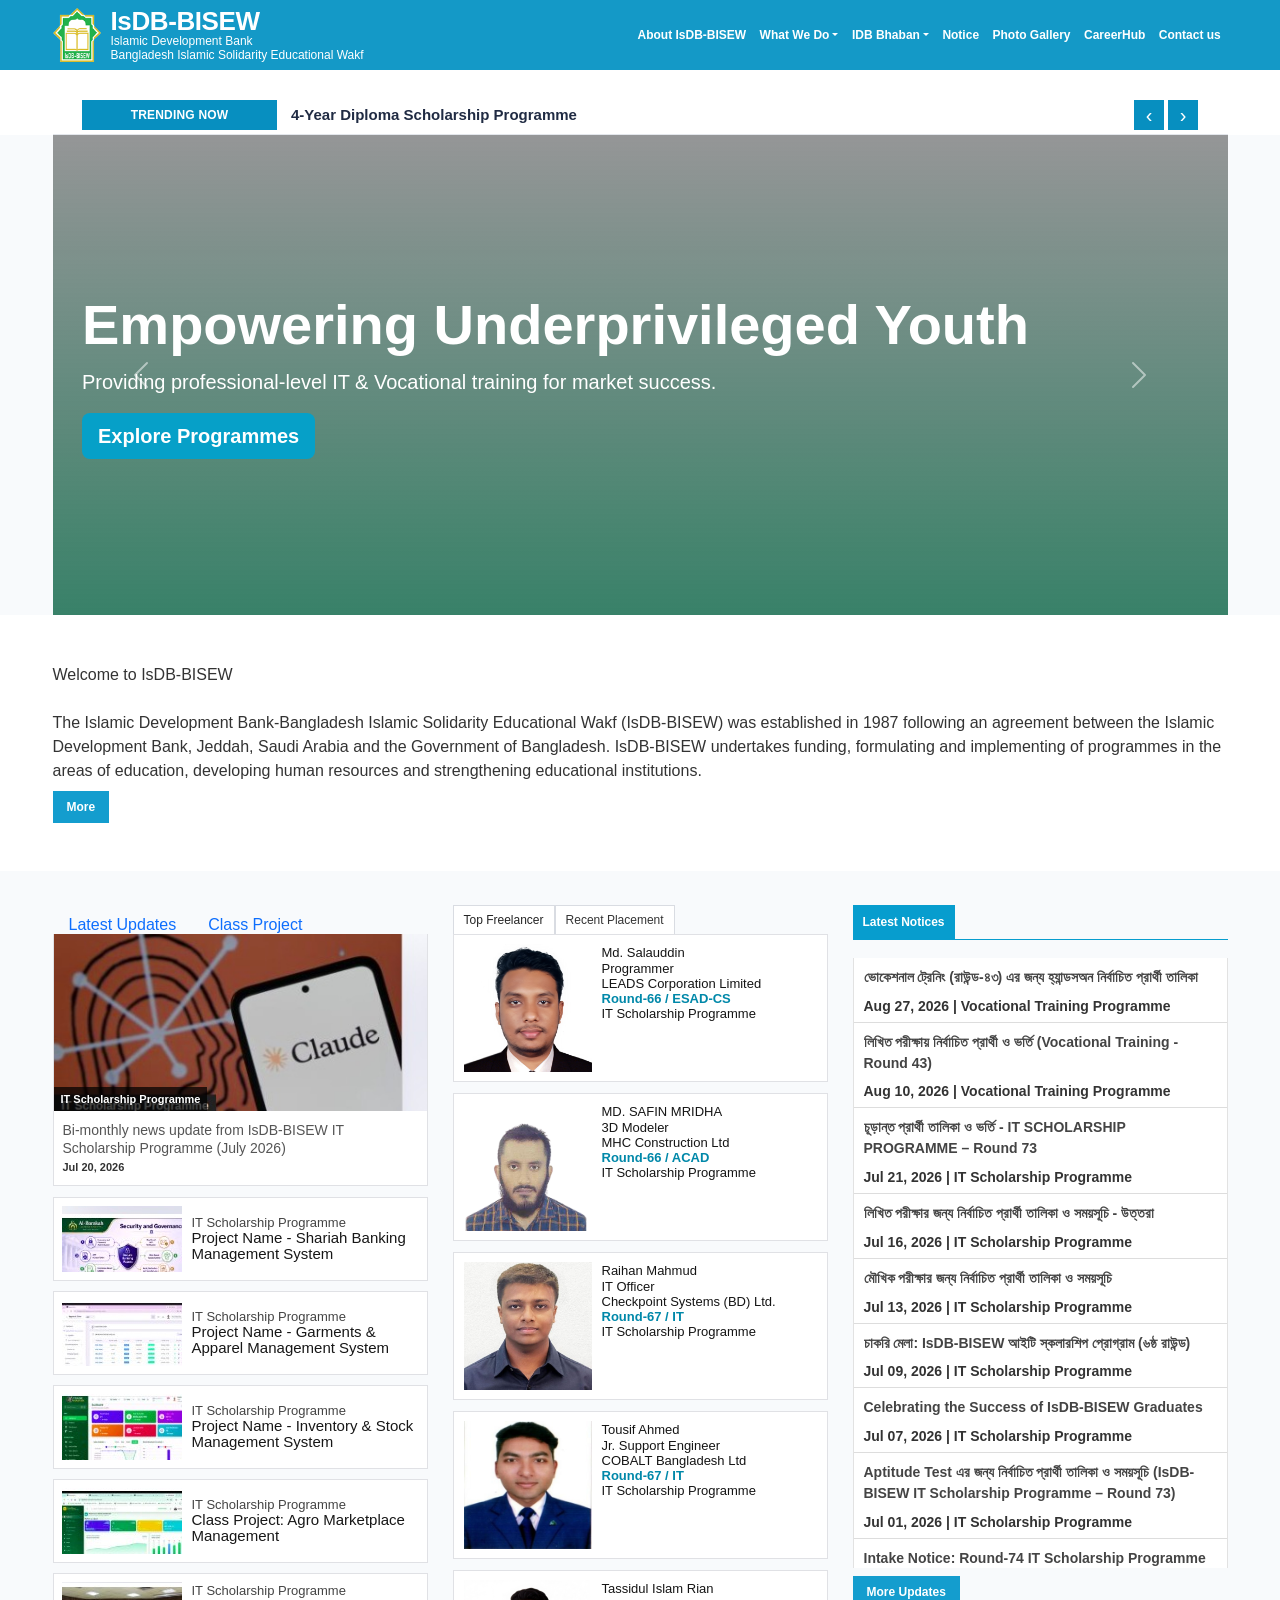
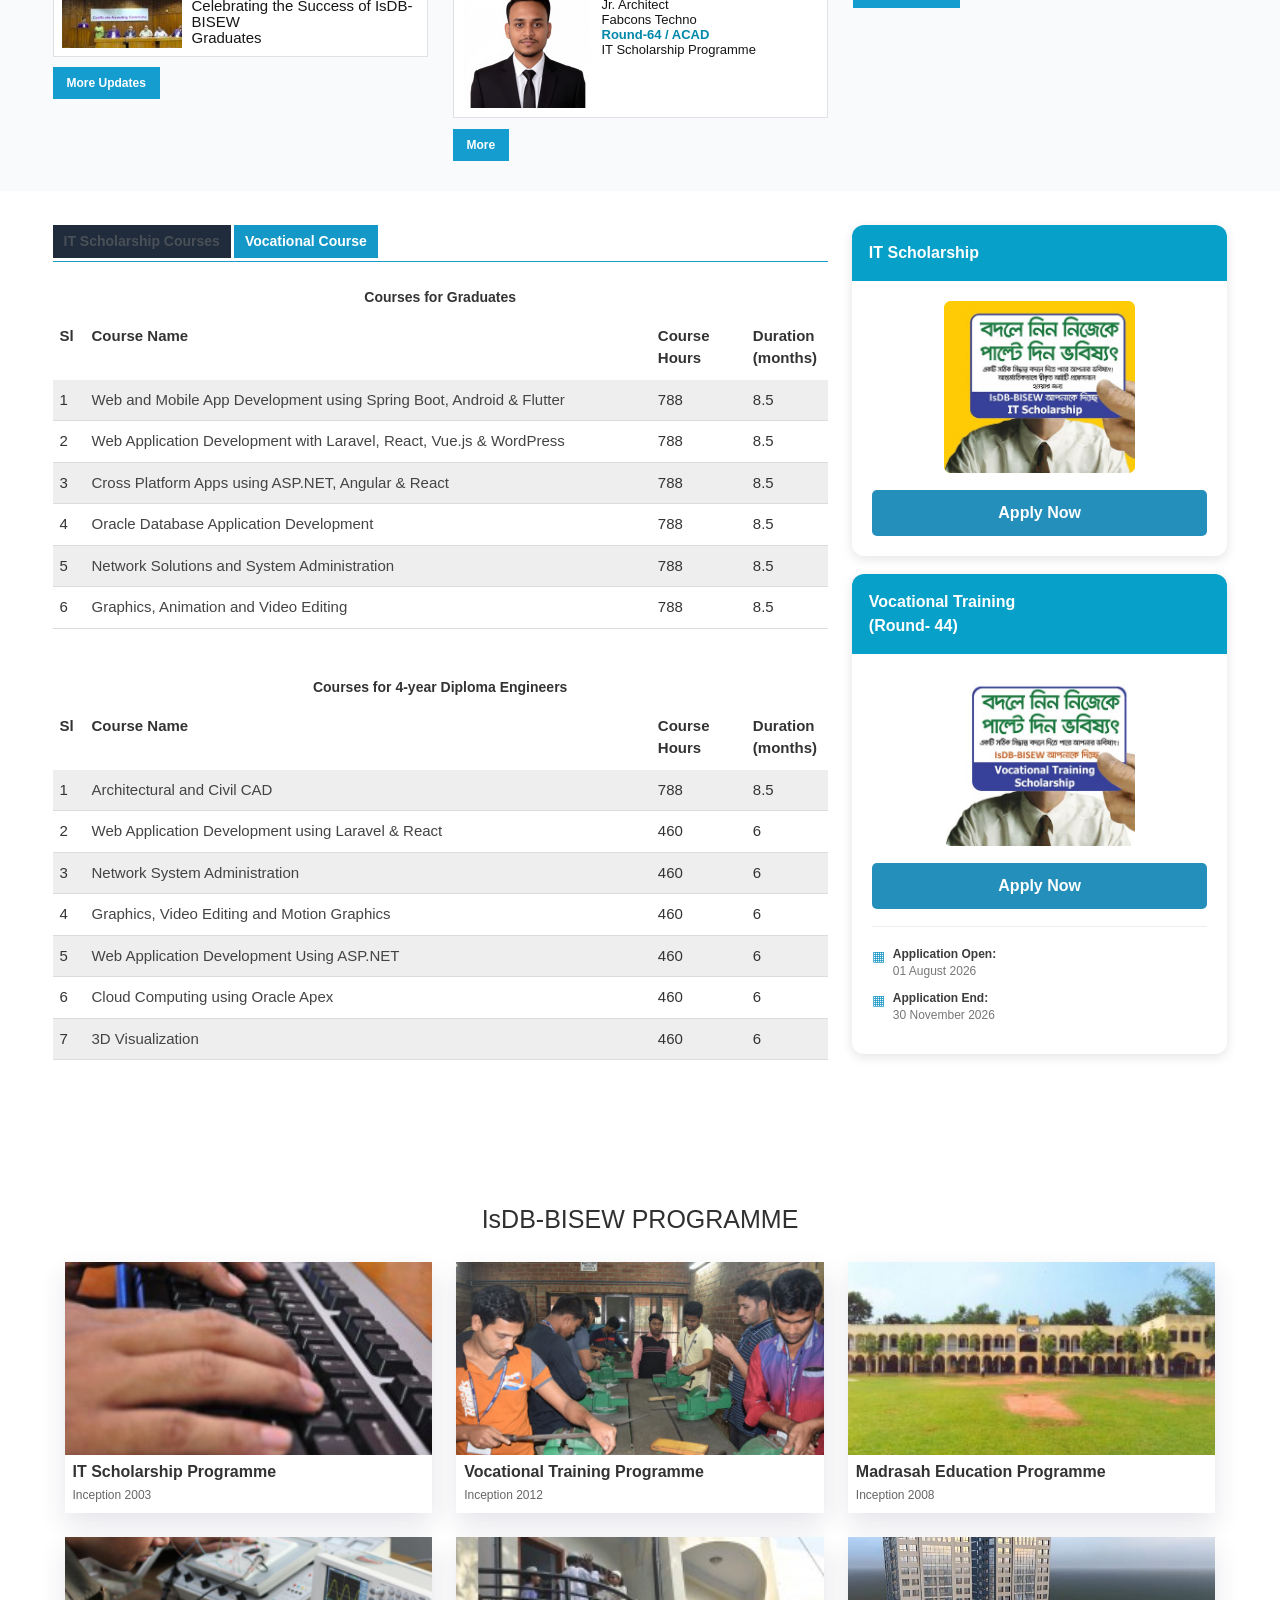
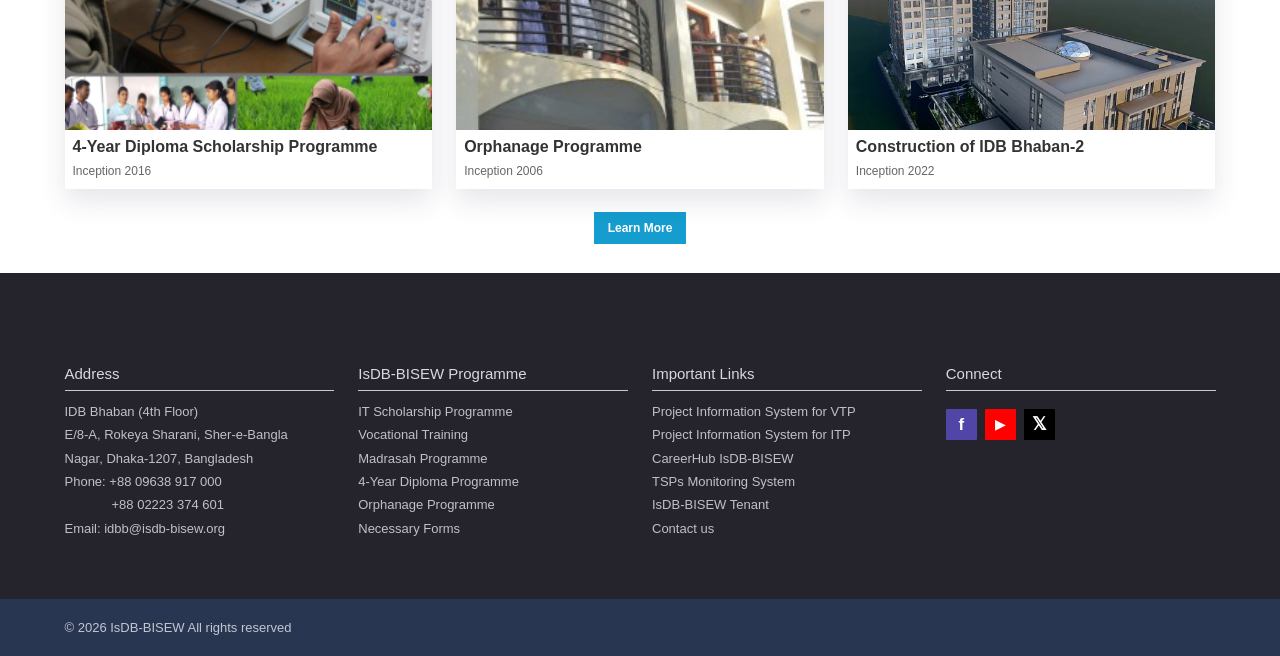
<file: index.html>
<!DOCTYPE html>
<html lang="en">

<head>
    <meta charset="UTF-8">
    <meta name="viewport" content="width=device-width, initial-scale=1.0">
    <title>IsDB-BISEW | Islamic Development Bank-Bangladesh Islamic Solidarity Educational Wakf</title>

    <!-- Local Bootstrap CSS (No CDN) -->
    <link rel="stylesheet" href="css/bootstrap.min.css">
    <!-- Custom Style -->
    <link rel="stylesheet" href="css/style.css">
</head>

<body class="">

    <nav class="navbar navbar-expand-lg site-navbar fixed-top  navbar-dark ">
        <div class="container-fluid nav-inner site-container px-3 px-lg-0">
            <a class="brand" href="#"><img src="assets/isdb-bisew.png" alt="IsDB-BISEW logo"><span
                    class="brand-text"><span class="brand-name">IsDB-BISEW</span><span class="brand-sub">Islamic
                        Development
                        Bank<br>Bangladesh Islamic Solidarity Educational Wakf</span></span></a>
            <button class="navbar-toggler border-0 shadow-none" type="button" data-bs-toggle="collapse"
                data-bs-target="#mainNav" aria-controls="mainNav" aria-expanded="false"
                aria-label="Toggle navigation"><span class="navbar-toggler-icon"></span></button>
            <div class="collapse navbar-collapse justify-content-end" id="mainNav">
                <ul class="navbar-nav align-items-lg-center">
                    <li class="nav-item"><a class="nav-link " href="aboutisdb.html">About IsDB-BISEW</a></li>
                    <li class="nav-item dropdown"><a class="nav-link dropdown-toggle" href="#" role="button"
                            data-bs-toggle="dropdown">What We Do</a>
                        <ul class="dropdown-menu">
                            <li><a class="dropdown-item" href="#">IT Scholarship</a></li>
                            <li><a class="dropdown-item" href="#">Vocational Training</a></li>
                            <li><a class="dropdown-item" href="#">Other Programmes</a></li>
                        </ul>
                    </li>
                    <li class="nav-item dropdown"><a class="nav-link dropdown-toggle" href="#" role="button"
                            data-bs-toggle="dropdown">IDB Bhaban</a>
                        <ul class="dropdown-menu">
                            <li><a class="dropdown-item" href="#">IDB Bhaban-1</a></li>
                            <li><a class="dropdown-item" href="#">IDB Bhaban-2</a></li>
                        </ul>
                    </li>
                    <li class="nav-item"><a class="nav-link" href="noticepage.html">Notice</a></li>
                    <li class="nav-item"><a class="nav-link" href="photoGalerry.html">Photo Gallery</a></li>
                    <li class="nav-item"><a class="nav-link" href="careerhub.html">CareerHub</a></li>
                    <li class="nav-item"><a class="nav-link" href="contactpage.html">Contact us</a></li>
                </ul>
            </div>
        </div>
    </nav>


    <section class="trending-wrap site-container">
        <div class="container">
            <div id="trendingCarousel" class="carousel slide" data-bs-ride="carousel">
                <div class="trending-inner">
                    <div class="trending-label">TRENDING NOW</div>

                    <div class="carousel-inner trending-text">
                        <div class="carousel-item active">
                            <a href="#">4-Year Diploma Scholarship Programme</a>
                        </div>
                        <div class="carousel-item">
                            <a href="#">Vocational Training - Round 43</a>
                        </div>
                        <div class="carousel-item">
                            <a href="#">Bi-monthly news update from IsDB-BISEW</a>
                        </div>
                    </div>

                    <div class="trending-controls">
                        <button class="trend-btn" type="button" data-bs-target="#trendingCarousel" data-bs-slide="prev"
                            aria-label="Previous">
                            ‹
                        </button>
                        <button class="trend-btn" type="button" data-bs-target="#trendingCarousel" data-bs-slide="next"
                            aria-label="Next">
                            ›
                        </button>
                    </div>
                </div>
            </div>
        </div>
    </section>


    <!-- 3. HERO SLIDER -->
    <div class=" hero-bg">
        <div class="site-container">
            <section id="heroSlider" class="carousel slide hero-carousel" data-bs-ride="carousel">
                <div class="carousel-inner">
                    <div class="carousel-item active"
                        style="background-image: url('https://picsum.photos/1200/400?random=1');">
                        <div class="hero-overlay d-flex align-items-center">
                            <div class="container text-white">
                                <h1 class="display-4 fw-bold">Empowering Underprivileged Youth</h1>
                                <p class="lead">Providing professional-level IT & Vocational training for market
                                    success.
                                </p>
                                <a href="#" class="btn btn-isdb btn-lg mt-3">Explore Programmes</a>
                            </div>
                        </div>
                    </div>
                    <div class="carousel-item"
                        style="background-image: url('https://picsum.photos/1200/400?random=2');">
                        <div class="hero-overlay d-flex align-items-center">
                            <div class="container text-white">
                                <h1 class="display-4 fw-bold">IT Scholarship Programme</h1>
                                <p class="lead">Vendor-certified IT training with high employment success.</p>
                                <a href="#" class="btn btn-warning btn-lg mt-3">Apply Today</a>
                            </div>
                        </div>
                    </div>
                </div>
                <button class="carousel-control-prev" type="button" data-bs-target="#heroSlider" data-bs-slide="prev">
                    <span class="carousel-control-prev-icon"></span>
                </button>
                <button class="carousel-control-next" type="button" data-bs-target="#heroSlider" data-bs-slide="next">
                    <span class="carousel-control-next-icon"></span>
                </button>
            </section>
        </div>

    </div>

    <div class="small-section site-container py-5 ">
        <p>Welcome to IsDB-BISEW</p>
        <p class="fs-6 mt-4">The Islamic Development Bank-Bangladesh Islamic Solidarity Educational Wakf (IsDB-BISEW)
            was
            established in
            1987
            following an agreement between the Islamic Development Bank, Jeddah, Saudi Arabia and the Government of
            Bangladesh.
            IsDB-BISEW undertakes funding, formulating and implementing of programmes in the areas of education,
            developing human
            resources and strengthening educational institutions.</p>
        <a href="" class="btn isdb-button mt-2">More</a>
    </div>

    <!-- section 2 -->
    <section class="section2">
        <main class="site-container content-area">
            <div class="row content-row">

                <!-- LEFT COLUMN -->
                <section class="col-lg-4">
                    <ul class="nav top-tabs">
                        <li class="nav-item"><button class="nav-link active">Latest Updates</button></li>
                        <li class="nav-item"><button class="nav-link">Class Project</button></li>
                    </ul>

                    <article class="feature-card">
                        <div class="feature-image-wrap">
                            <img src="images/hero.jpg" class="feature-image" alt="IT Scholarship Programme">
                            <div class="image-label">IT Scholarship Programme</div>
                        </div>
                        <div class="feature-body">
                            <div class="feature-title">Bi-monthly news update from IsDB-BISEW IT<br
                                    class="d-none d-xl-block">
                                Scholarship Programme (July 2026)</div>
                            <div class="feature-date">Jul 20, 2026</div>
                        </div>
                    </article>

                    <a href="#" class="project-card">
                        <img src="images/project1.jpg" class="project-image" alt="">
                        <div class="project-meta">
                            <div>IT Scholarship Programme</div>
                            <div class="project-name">Project Name - Shariah Banking<br>Management System</div>
                        </div>
                    </a>

                    <a href="#" class="project-card">
                        <img src="images/project2.jpg" class="project-image" alt="">
                        <div class="project-meta">
                            <div>IT Scholarship Programme</div>
                            <div class="project-name">Project Name - Garments &amp;<br>Apparel Management System</div>
                        </div>
                    </a>

                    <a href="#" class="project-card">
                        <img src="images/project3.jpg" class="project-image" alt="">
                        <div class="project-meta">
                            <div>IT Scholarship Programme</div>
                            <div class="project-name">Project Name - Inventory &amp; Stock<br>Management System</div>
                        </div>
                    </a>

                    <a href="#" class="project-card">
                        <img src="images/project4.jpg" class="project-image" alt="">
                        <div class="project-meta">
                            <div>IT Scholarship Programme</div>
                            <div class="project-name">Class Project: Agro Marketplace<br>Management</div>
                        </div>
                    </a>

                    <a href="#" class="project-card">
                        <img src="images/project5.jpg" class="project-image" alt="">
                        <div class="project-meta">
                            <div>IT Scholarship Programme</div>
                            <div class="project-name">Celebrating the Success of IsDB-BISEW<br>Graduates</div>
                        </div>
                    </a>
                    <a href="#" class="btn isdb-button mt-2">More Updates</a>
                </section>

                <!-- MIDDLE COLUMN -->
                <section class="col-lg-4">
                    <ul class="nav top-tabs">
                        <li class="nav-item"><button class="top-btn ">Top Freelancer</button></li>
                        <li class="nav-item"><button class="top-btn active">Recent Placement</button></li>
                    </ul>

                    <article class="profile-card">
                        <img src="assets/Md. Salauddin.jpeg" class="profile-photo" alt="Md. Salauddin">
                        <div class="profile-info">
                            <div class="profile-name">Md. Salauddin</div>
                            <div>Programmer</div>
                            <div>LEADS Corporation Limited</div>
                            <div class="profile-round">Round-66 / ESAD-CS</div>
                            <div>IT Scholarship Programme</div>
                        </div>
                    </article>

                    <article class="profile-card">
                        <img src="assets/MD. SAFIN MRIDHA.png" class="profile-photo" alt="MD. SAFIN MRIDHA">
                        <div class="profile-info">
                            <div class="profile-name">MD. SAFIN MRIDHA</div>
                            <div>3D Modeler</div>
                            <div>MHC Construction Ltd</div>
                            <div class="profile-round">Round-66 / ACAD</div>
                            <div>IT Scholarship Programme</div>
                        </div>
                    </article>

                    <article class="profile-card">
                        <img src="assets/Raihan Mahmud.jpeg" class="profile-photo" alt="Raihan Mahmud">
                        <div class="profile-info">
                            <div class="profile-name">Raihan Mahmud</div>
                            <div>IT Officer</div>
                            <div>Checkpoint Systems (BD) Ltd.</div>
                            <div class="profile-round">Round-67 / IT</div>
                            <div>IT Scholarship Programme</div>
                        </div>
                    </article>

                    <article class="profile-card">
                        <img src="assets/Tousif Ahmed.jpeg" class="profile-photo" alt="Tousif Ahmed">
                        <div class="profile-info">
                            <div class="profile-name">Tousif Ahmed</div>
                            <div>Jr. Support Engineer</div>
                            <div>COBALT Bangladesh Ltd</div>
                            <div class="profile-round">Round-67 / IT</div>
                            <div>IT Scholarship Programme</div>
                        </div>
                    </article>

                    <article class="profile-card">
                        <img src="assets/Tasdidul Islam Rian.jpeg" class="profile-photo" alt="Tassidul Islam Rian">
                        <div class="profile-info">
                            <div class="profile-name">Tassidul Islam Rian</div>
                            <div>Jr. Architect</div>
                            <div>Fabcons Techno</div>
                            <div class="profile-round">Round-64 / ACAD</div>
                            <div>IT Scholarship Programme</div>
                        </div>
                    </article>
                    <a href="#" class="btn isdb-button mt-2">More</a>
                </section>

                <!-- RIGHT COLUMN -->
                <section class="col-lg-4" id="notices">
                    <div class="notice-title">Latest Notices</div>
                    <div class="notice-line"></div>

                    <div class="notice-list">
                        <div class="notice-item">
                            <a href="#">ভোকেশনাল ট্রেনিং (রাউন্ড-৪৩) এর জন্য হ্যান্ডসঅন নির্বাচিত প্রার্থী তালিকা</a>
                            <div class="notice-date">Aug 27, 2026 | Vocational Training Programme</div>
                        </div>
                        <div class="notice-item">
                            <a href="#">লিখিত পরীক্ষায় নির্বাচিত প্রার্থী ও ভর্তি (Vocational Training - Round 43)</a>
                            <div class="notice-date">Aug 10, 2026 | Vocational Training Programme</div>
                        </div>
                        <div class="notice-item">
                            <a href="#">চূড়ান্ত প্রার্থী তালিকা ও ভর্তি - IT SCHOLARSHIP PROGRAMME – Round 73</a>
                            <div class="notice-date">Jul 21, 2026 | IT Scholarship Programme</div>
                        </div>
                        <div class="notice-item">
                            <a href="#">লিখিত পরীক্ষার জন্য নির্বাচিত প্রার্থী তালিকা ও সময়সূচি - উত্তরা</a>
                            <div class="notice-date">Jul 16, 2026 | IT Scholarship Programme</div>
                        </div>
                        <div class="notice-item">
                            <a href="#">মৌখিক পরীক্ষার জন্য নির্বাচিত প্রার্থী তালিকা ও সময়সূচি</a>
                            <div class="notice-date">Jul 13, 2026 | IT Scholarship Programme</div>
                        </div>
                        <div class="notice-item">
                            <a href="#">চাকরি মেলা: IsDB-BISEW আইটি স্কলারশিপ প্রোগ্রাম (৬ষ্ঠ রাউন্ড)</a>
                            <div class="notice-date">Jul 09, 2026 | IT Scholarship Programme</div>
                        </div>
                        <div class="notice-item">
                            <a href="#">Celebrating the Success of IsDB-BISEW Graduates</a>
                            <div class="notice-date">Jul 07, 2026 | IT Scholarship Programme</div>
                        </div>
                        <div class="notice-item">
                            <a href="#">Aptitude Test এর জন্য নির্বাচিত প্রার্থী তালিকা ও সময়সূচি (IsDB-BISEW IT
                                Scholarship
                                Programme – Round 73)</a>
                            <div class="notice-date">Jul 01, 2026 | IT Scholarship Programme</div>
                        </div>
                        <div class="notice-item">
                            <a href="#">Intake Notice: Round-74 IT Scholarship Programme</a>
                            <div class="notice-date">Jun 16, 2026 | IT Scholarship Programme</div>
                        </div>
                        <div class="notice-item">
                            <a href="#">Request for Proposal (RFP)</a>
                            <div class="notice-date">May 13, 2026 | IDB Bhaban</div>
                        </div>
                        <div class="notice-item">
                            <a href="#">IsDB-BISEW IT SCHOLARSHIP PROGRAMME – Round 72</a>
                            <div class="notice-date">May 12, 2026 | IT Scholarship Programme</div>
                        </div>
                        <div class="notice-item">
                            <a href="#">মৌখিক পরীক্ষার জন্য নির্বাচিত প্রার্থী তালিকা</a>
                            <div class="notice-date">Apr 28, 2026 | IT Scholarship Programme</div>
                        </div>
                    </div>
                    <a href="#" class="btn isdb-button mt-2">More Updates</a>
                </section>
            </div>
        </main>
    </section>

    <!-- section 3 -->

    <main class="page-wrap">
        <div class="row g-4 align-items-start">
            <section class="col-lg-8">
                <ul class="nav course-tabs">
                    <li class="nav-item"><a class="nav-link active" href="#">IT Scholarship Courses</a></li>
                    <li class="nav-item"><a class="nav-link" href="#">Vocational Course</a></li>
                </ul>
                <div class="course-table">
                    <h2 class="section-title">Courses for Graduates</h2>
                    <table>
                        <thead>
                            <tr>
                                <th>Sl</th>
                                <th class="course-name">Course Name</th>
                                <th class="hours">Course<br>Hours</th>
                                <th class="duration">Duration<br>(months)</th>
                            </tr>
                        </thead>
                        <tbody>
                            <tr>
                                <td>1</td>
                                <td><a href="#">Web and Mobile App Development using Spring Boot, Android &amp; Flutter
                                    </a></td>
                                <td>788</td>
                                <td>8.5</td>
                            </tr>
                            <tr>
                                <td>2</td>
                                <td><a href="#">Web Application Development with Laravel, React, Vue.js &amp; WordPress
                                    </a>
                                </td>
                                <td>788</td>
                                <td>8.5</td>
                            </tr>
                            <tr>
                                <td>3</td>
                                <td><a href="#">Cross Platform Apps using ASP.NET, Angular &amp; React</a></td>
                                <td>788</td>
                                <td>8.5</td>
                            </tr>
                            <tr>
                                <td>4</td>
                                <td><a href="#">Oracle Database Application Development</a></td>
                                <td>788</td>
                                <td>8.5</td>
                            </tr>
                            <tr>
                                <td>5</td>
                                <td><a href="#">Network Solutions and System Administration</a></td>
                                <td>788</td>
                                <td>8.5</td>
                            </tr>
                            <tr>
                                <td>6</td>
                                <td><a href="#">Graphics, Animation and Video Editing</a></td>
                                <td>788</td>
                                <td>8.5</td>
                            </tr>
                        </tbody>
                    </table>
                </div>
                <div class="course-table">
                    <h2 class="section-title">Courses for 4-year Diploma Engineers</h2>
                    <table>
                        <thead>
                            <tr>
                                <th>Sl</th>
                                <th class="course-name">Course Name</th>
                                <th class="hours">Course<br>Hours</th>
                                <th class="duration">Duration<br>(months)</th>
                            </tr>
                        </thead>
                        <tbody>
                            <tr>
                                <td>1</td>
                                <td><a href="#">Architectural and Civil CAD</a></td>
                                <td>788</td>
                                <td>8.5</td>
                            </tr>
                            <tr>
                                <td>2</td>
                                <td><a href="#">Web Application Development using Laravel &amp; React</a></td>
                                <td>460</td>
                                <td>6</td>
                            </tr>
                            <tr>
                                <td>3</td>
                                <td><a href="#">Network System Administration</a></td>
                                <td>460</td>
                                <td>6</td>
                            </tr>
                            <tr>
                                <td>4</td>
                                <td><a href="#">Graphics, Video Editing and Motion Graphics</a></td>
                                <td>460</td>
                                <td>6</td>
                            </tr>
                            <tr>
                                <td>5</td>
                                <td><a href="#">Web Application Development Using ASP.NET</a></td>
                                <td>460</td>
                                <td>6</td>
                            </tr>
                            <tr>
                                <td>6</td>
                                <td><a href="#">Cloud Computing using Oracle Apex</a></td>
                                <td>460</td>
                                <td>6</td>
                            </tr>
                            <tr>
                                <td>7</td>
                                <td><a href="#">3D Visualization</a></td>
                                <td>460</td>
                                <td>6</td>
                            </tr>
                        </tbody>
                    </table>
                </div>
            </section>
            <aside class="col-lg-4 sidebar">
                <div class="sidebar-card card">
                    <div class="card-header">IT Scholarship</div>
                    <div class="card-body"><img class="scholarship-image" src="assets/r46.gif" alt="IT Scholarship"><a
                            href="#" class="btn apply-btn">Apply Now</a></div>
                </div>
                <div class="sidebar-card card">
                    <div class="card-header">Vocational Training<br>(Round- 44)</div>
                    <div class="card-body"><img class="scholarship-image" src="assets/voc.jpg"
                            alt="Vocational Training Scholarship"><a href="#" class="btn apply-btn">Apply Now</a>
                        <div class="dates">
                            <div class="date-row">
                                <div class="calendar">▦</div>
                                <div><strong>Application Open:</strong><span>01 August 2026</span></div>
                            </div>
                            <div class="date-row">
                                <div class="calendar">▦</div>
                                <div><strong>Application End:</strong><span>30 November 2026</span></div>
                            </div>
                        </div>
                    </div>
                </div>
            </aside>
        </div>
    </main>

    <!-- IsDB-BISEW PROGRAMME -->
    <section class="programme-section">
        <div class="container-fluid programme-grid">

            <h1 class="programme-title">IsDB-BISEW PROGRAMME</h1>

            <div class="row g-4">

                <div class="col-md-6 col-lg-4">
                    <div class="card programme-card">
                        <img src="assets/1572782353-DSC_1869.jpg" alt="IT Scholarship Programme">
                        <div class="card-body">
                            <h2 class="card-title">IT Scholarship Programme</h2>
                            <p class="inception">Inception 2003</p>
                        </div>
                    </div>
                </div>

                <div class="col-md-6 col-lg-4">
                    <div class="card programme-card">
                        <img src="assets/vocational-training-programme-01-2020.jpg" alt="Vocational Training Programme">
                        <div class="card-body">
                            <h2 class="card-title">Vocational Training Programme</h2>
                            <p class="inception">Inception 2012</p>
                        </div>
                    </div>
                </div>

                <div class="col-md-6 col-lg-4">
                    <div class="card programme-card">
                        <img src="assets/1572160244-Kapashia-crop.jpg" alt="Madrasah Education Programme">
                        <div class="card-body">
                            <h2 class="card-title">Madrasah Education Programme</h2>
                            <p class="inception">Inception 2008</p>
                        </div>
                    </div>
                </div>

                <div class="col-md-6 col-lg-4">
                    <div class="card programme-card">
                        <img src="assets/coverphoto.png" alt="4-Year Diploma Scholarship Programme">
                        <div class="card-body">
                            <h2 class="card-title">4-Year Diploma Scholarship Programme</h2>
                            <p class="inception">Inception 2016</p>
                        </div>
                    </div>
                </div>

                <div class="col-md-6 col-lg-4">
                    <div class="card programme-card">
                        <img src="assets/1572844067-DSC_9147.jpg" alt="Orphanage Programme">
                        <div class="card-body">
                            <h2 class="card-title">Orphanage Programme</h2>
                            <p class="inception">Inception 2006</p>
                        </div>
                    </div>
                </div>

                <div class="col-md-6 col-lg-4">
                    <div class="card programme-card">
                        <img src="assets/construction-of-idb-bhaban-2-07-2022.png" alt="Construction of IDB Bhaban-2">
                        <div class="card-body">
                            <h2 class="card-title">Construction of IDB Bhaban-2</h2>
                            <p class="inception">Inception 2022</p>
                        </div>
                    </div>
                </div>

            </div>

            <a href="#" class="btn learn-more isdb-button">Learn More</a>

        </div>
    </section>

    <!-- 6. FOOTER -->
    <footer>
        <div class="site-footer">
            <div class="container-fluid footer-container">
                <div class="row g-4">
                    <div class="col-12 col-sm-6 col-lg-3 footer-column">
                        <h2 class="footer-title">Address</h2>
                        <p class="footer-address">IDB Bhaban (4th Floor)</p>
                        <p class="footer-address">E/8-A, Rokeya Sharani, Sher-e-Bangla</p>
                        <p class="footer-address">Nagar, Dhaka-1207, Bangladesh</p>
                        <p class="footer-address">Phone: +88 09638 917 000</p>
                        <p class="footer-address address-indent">+88 02223 374 601</p>
                        <p class="footer-address">Email: idbb@isdb-bisew.org</p>
                    </div>
                    <div class="col-12 col-sm-6 col-lg-3 footer-column">
                        <h2 class="footer-title">IsDB-BISEW Programme</h2>
                        <a class="footer-link" href="#">IT Scholarship Programme</a>
                        <a class="footer-link" href="#">Vocational Training</a>
                        <a class="footer-link" href="#">Madrasah Programme</a>
                        <a class="footer-link" href="#">4-Year Diploma Programme</a>
                        <a class="footer-link" href="#">Orphanage Programme</a>
                        <a class="footer-link" href="#">Necessary Forms</a>
                    </div>
                    <div class="col-12 col-sm-6 col-lg-3 footer-column">
                        <h2 class="footer-title">Important Links</h2>
                        <a class="footer-link" href="#">Project Information System for VTP</a>
                        <a class="footer-link" href="#">Project Information System for ITP</a>
                        <a class="footer-link" href="#">CareerHub IsDB-BISEW</a>
                        <a class="footer-link" href="#">TSPs Monitoring System</a>
                        <a class="footer-link" href="#">IsDB-BISEW Tenant</a>
                        <a class="footer-link" href="#">Contact us</a>
                    </div>
                    <div class="col-12 col-sm-6 col-lg-3 footer-column">
                        <h2 class="footer-title">Connect</h2>
                        <div class="socials">
                            <a href="#" class="social facebook">f</a>
                            <a href="#" class="social youtube">▶</a>
                            <a href="#" class="social x-social">𝕏</a>
                        </div>
                    </div>
                </div>
            </div>
        </div>
        <div class="copyright">
            <div class="container-fluid copyright-container">
                <p class="copyright-text">© 2026 IsDB-BISEW All rights reserved</p>
            </div>
        </div>
    </footer>

    <!-- Local Bootstrap JS (No CDN) -->
    <script src="js/bootstrap.bundle.min.js"></script>
</body>

</html>
</file>
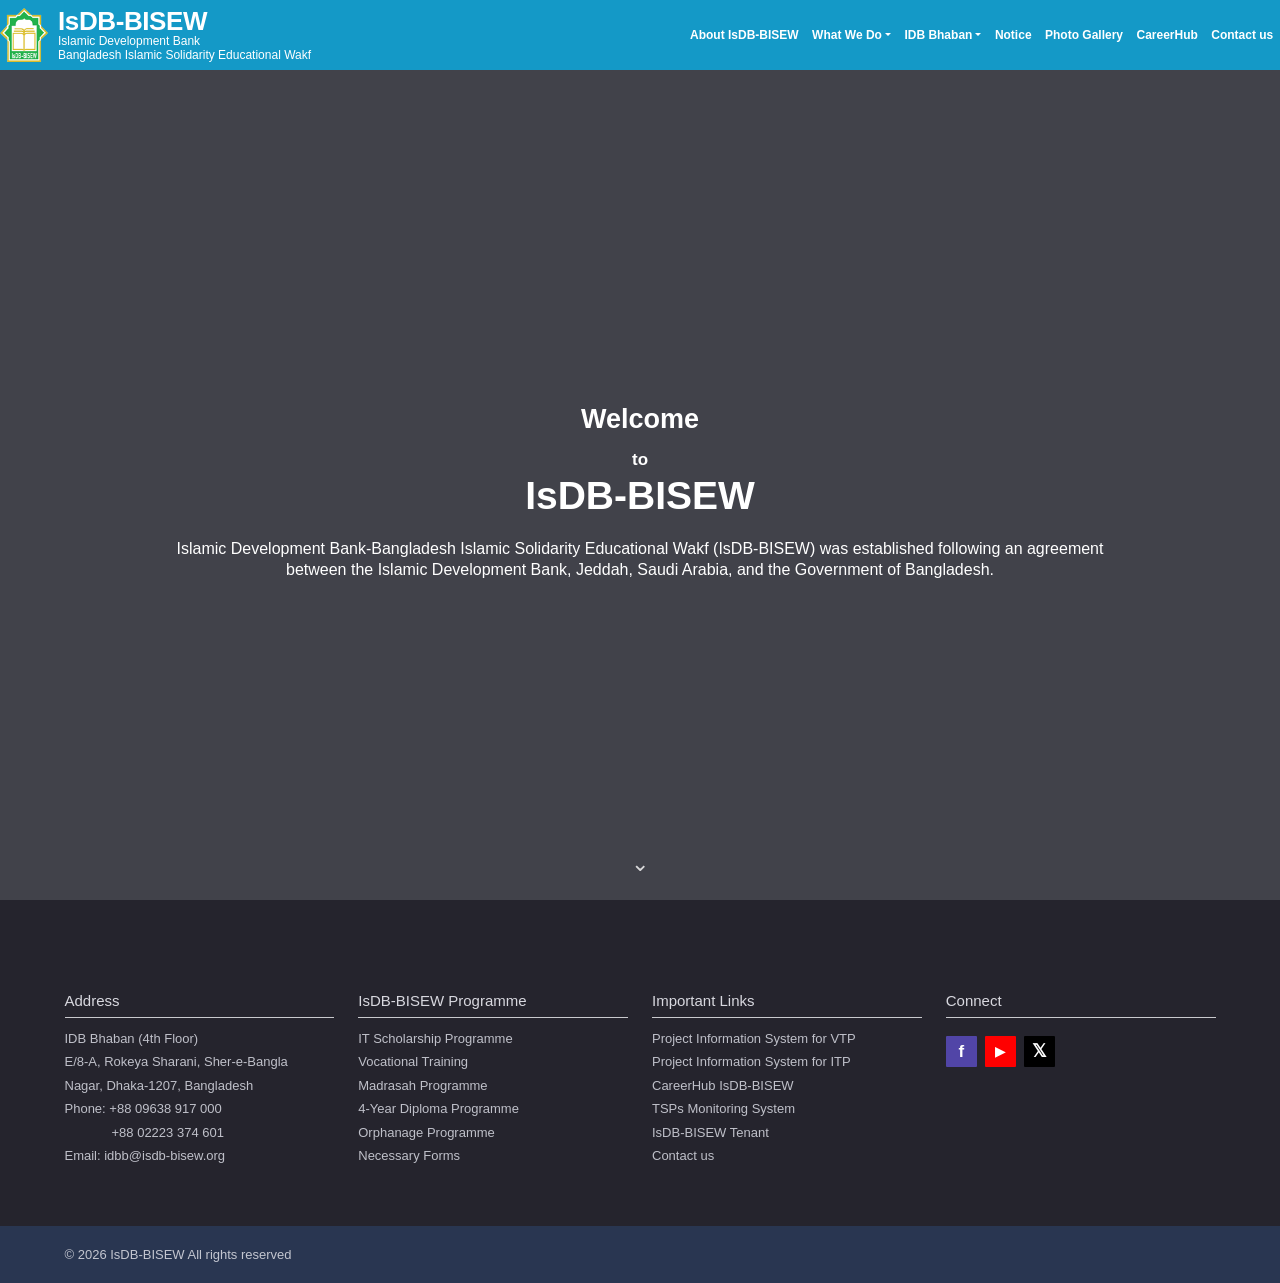
<file: aboutisdb.html>
<!DOCTYPE html>
<html lang="en">

<head>
    <meta charset="UTF-8">
    <meta name="viewport" content="width=device-width, initial-scale=1.0">
    <link rel="stylesheet" href="css/bootstrap.min.css">
    <link rel="stylesheet" href="css/style.css">
    <link rel="stylesheet" href="css/aboutisdb.css">


    <title>Document</title>

</head>

<body>
    <nav class="navbar navbar-expand-lg site-navbar navbar-dark">
        <div class="container-fluid nav-inner px-lg-0">
            <a class="brand" href="index.html"><img src="assets/isdb-bisew.png" alt="IsDB-BISEW logo"><span
                    class="brand-text"><span class="brand-name">IsDB-BISEW</span><span class="brand-sub">Islamic
                        Development
                        Bank<br>Bangladesh Islamic Solidarity Educational Wakf</span></span></a>
            <button class="navbar-toggler border-0 shadow-none" type="button" data-bs-toggle="collapse"
                data-bs-target="#mainNav" aria-controls="mainNav" aria-expanded="false"
                aria-label="Toggle navigation"><span class="navbar-toggler-icon"></span></button>
            <div class="collapse navbar-collapse justify-content-end" id="mainNav">
                <ul class="navbar-nav align-items-lg-center">
                    <li class="nav-item"><a class="nav-link " href="#">About IsDB-BISEW</a></li>
                    <li class="nav-item dropdown"><a class="nav-link dropdown-toggle" href="#" role="button"
                            data-bs-toggle="dropdown">What We Do</a>
                        <ul class="dropdown-menu">
                            <li><a class="dropdown-item" href="#">IT Scholarship</a></li>
                            <li><a class="dropdown-item" href="#">Vocational Training</a></li>
                            <li><a class="dropdown-item" href="#">Other Programmes</a></li>
                        </ul>
                    </li>
                    <li class="nav-item dropdown"><a class="nav-link dropdown-toggle" href="#" role="button"
                            data-bs-toggle="dropdown">IDB Bhaban</a>
                        <ul class="dropdown-menu">
                            <li><a class="dropdown-item" href="#">IDB Bhaban-1</a></li>
                            <li><a class="dropdown-item" href="#">IDB Bhaban-2</a></li>
                        </ul>
                    </li>
                    <li class="nav-item"><a class="nav-link" href="#">Notice</a></li>
                    <li class="nav-item"><a class="nav-link" href="#">Photo Gallery</a></li>
                    <li class="nav-item"><a class="nav-link" href="#">CareerHub</a></li>
                    <li class="nav-item"><a class="nav-link" href="#">Contact us</a></li>
                </ul>
            </div>
        </div>
    </nav>
    <main class="about-hero">
        <video class="hero-video" autoplay muted loop playsinline>
            <source src="video/video.mp4" type="video/mp4">
        </video>
        <div class="hero-overlay"></div>
        <div class="hero-content">
            <div class="hero-copy">
                <p class="welcome">Welcome</p>
                <p class="to">to</p>
                <h1 class="hero-title">IsDB-BISEW</h1>
                <p class="hero-description">Islamic Development Bank-Bangladesh Islamic Solidarity Educational Wakf
                    (IsDB-BISEW) was established following an agreement between the Islamic Development Bank, Jeddah,
                    Saudi Arabia, and the Government of Bangladesh.</p>
            </div>
        </div>
        <div class="scroll-cue">⌄</div>
    </main>
    <!-- 6. FOOTER -->
    <footer>
        <div class="site-footer">
            <div class="container-fluid footer-container">
                <div class="row g-4">
                    <div class="col-12 col-sm-6 col-lg-3 footer-column">
                        <h2 class="footer-title">Address</h2>
                        <p class="footer-address">IDB Bhaban (4th Floor)</p>
                        <p class="footer-address">E/8-A, Rokeya Sharani, Sher-e-Bangla</p>
                        <p class="footer-address">Nagar, Dhaka-1207, Bangladesh</p>
                        <p class="footer-address">Phone: +88 09638 917 000</p>
                        <p class="footer-address address-indent">+88 02223 374 601</p>
                        <p class="footer-address">Email: idbb@isdb-bisew.org</p>
                    </div>
                    <div class="col-12 col-sm-6 col-lg-3 footer-column">
                        <h2 class="footer-title">IsDB-BISEW Programme</h2>
                        <a class="footer-link" href="#">IT Scholarship Programme</a>
                        <a class="footer-link" href="#">Vocational Training</a>
                        <a class="footer-link" href="#">Madrasah Programme</a>
                        <a class="footer-link" href="#">4-Year Diploma Programme</a>
                        <a class="footer-link" href="#">Orphanage Programme</a>
                        <a class="footer-link" href="#">Necessary Forms</a>
                    </div>
                    <div class="col-12 col-sm-6 col-lg-3 footer-column">
                        <h2 class="footer-title">Important Links</h2>
                        <a class="footer-link" href="#">Project Information System for VTP</a>
                        <a class="footer-link" href="#">Project Information System for ITP</a>
                        <a class="footer-link" href="#">CareerHub IsDB-BISEW</a>
                        <a class="footer-link" href="#">TSPs Monitoring System</a>
                        <a class="footer-link" href="#">IsDB-BISEW Tenant</a>
                        <a class="footer-link" href="#">Contact us</a>
                    </div>
                    <div class="col-12 col-sm-6 col-lg-3 footer-column">
                        <h2 class="footer-title">Connect</h2>
                        <div class="socials">
                            <a href="#" class="social facebook">f</a>
                            <a href="#" class="social youtube">▶</a>
                            <a href="#" class="social x-social">𝕏</a>
                        </div>
                    </div>
                </div>
            </div>
        </div>
        <div class="copyright">
            <div class="container-fluid copyright-container">
                <p class="copyright-text">© 2026 IsDB-BISEW All rights reserved</p>
            </div>
        </div>
    </footer>
</body>

</html>
</file>
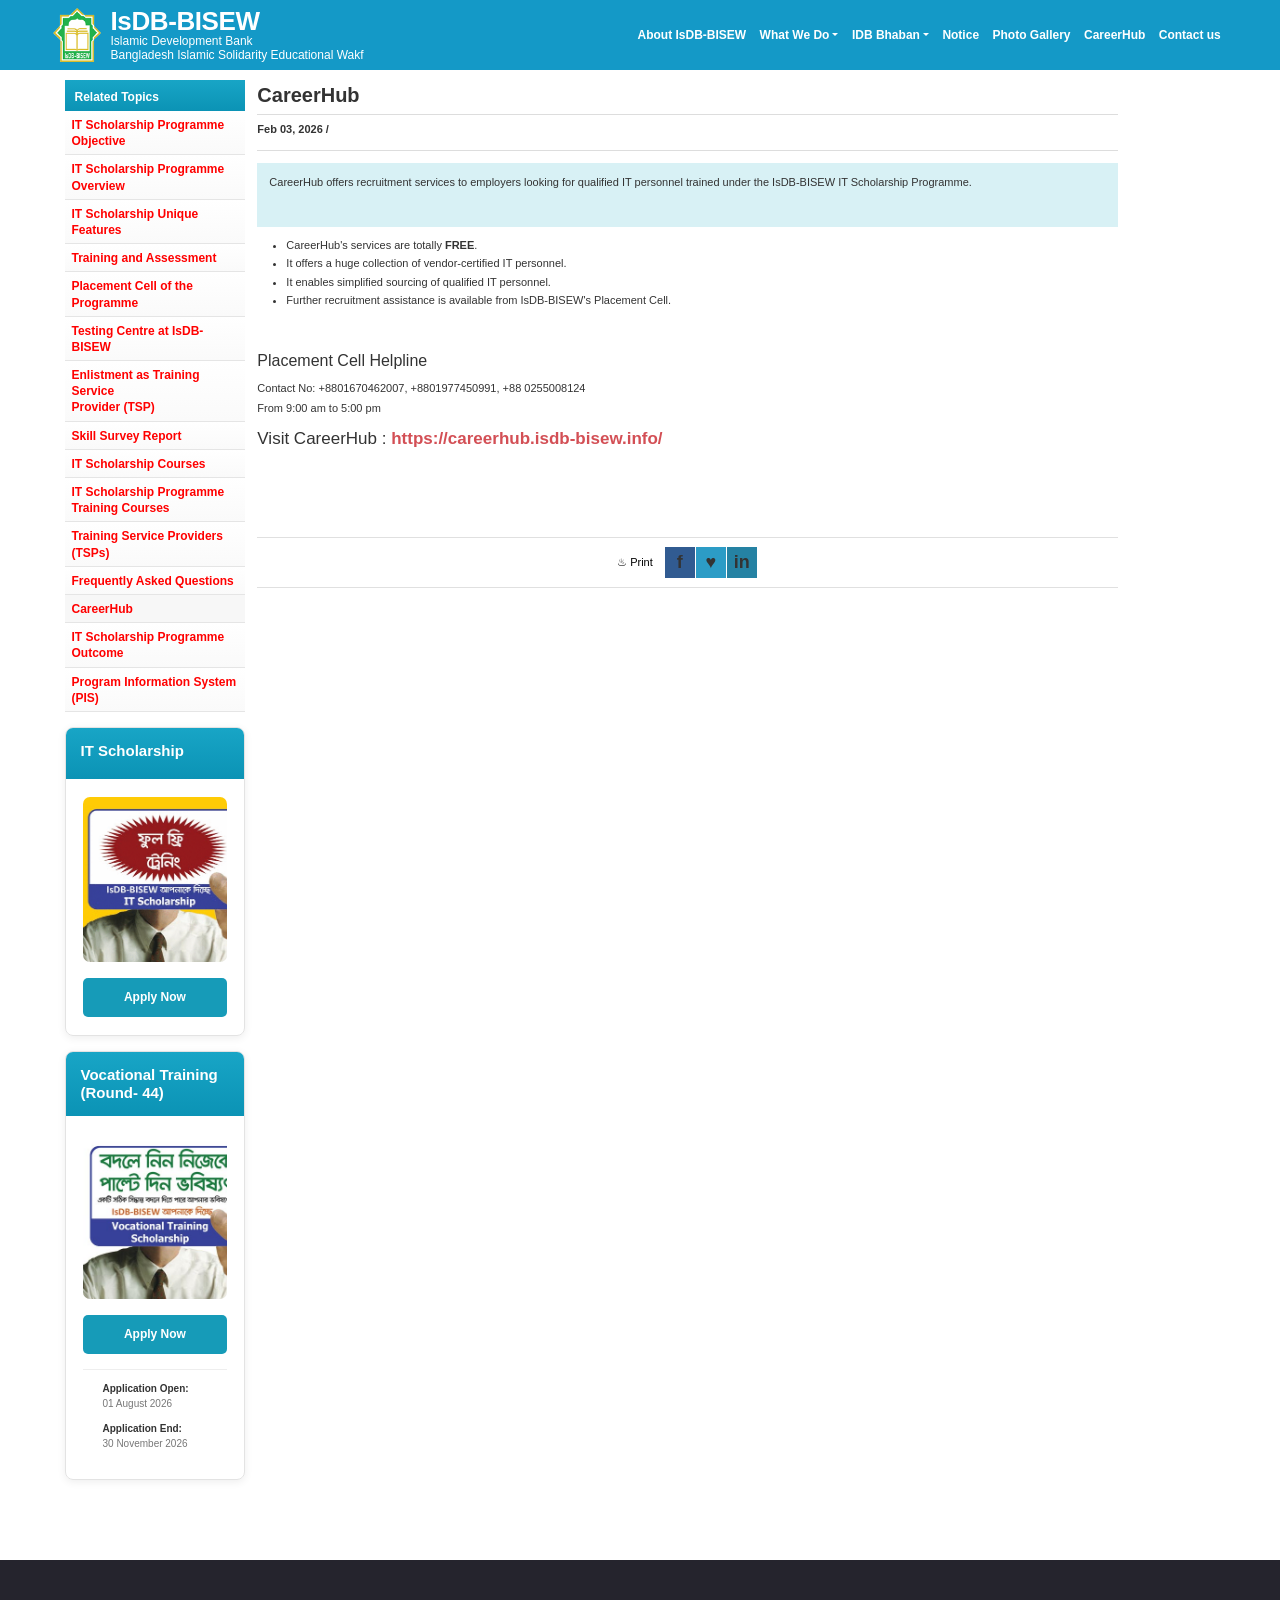
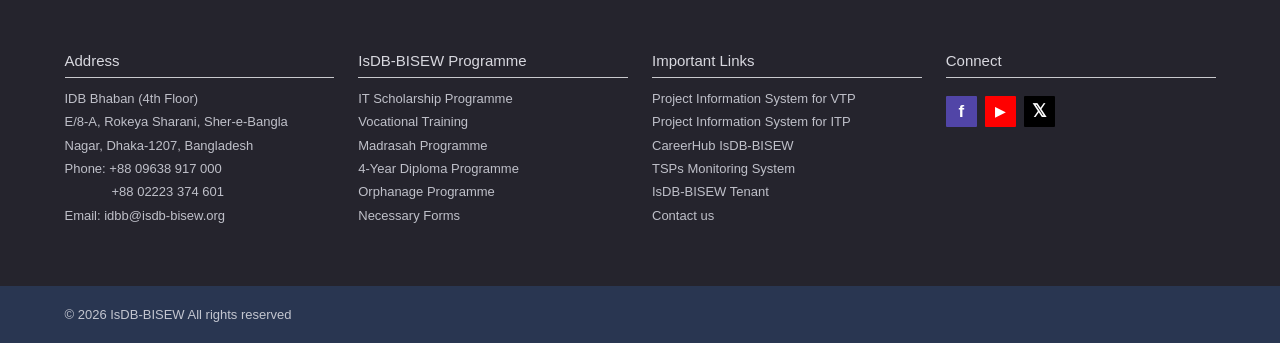
<file: careerhub.html>
<!DOCTYPE html>
<html lang="en">

<head>
    <meta charset="UTF-8">
    <meta name="viewport" content="width=device-width, initial-scale=1.0">
    <link rel="stylesheet" href="css/bootstrap.min.css">
    <link rel="stylesheet" href="css/style.css">
    <link rel="stylesheet" href="css/careerpage.css">


    <title>Document</title>

</head>

<body>
    <nav class="navbar navbar-expand-lg site-navbar navbar-dark fixed-top">
        <div class="container-fluid site-container px-3 nav-inner px-lg-0">
            <a class="brand" href="index.html"><img src="assets/isdb-bisew.png" alt="IsDB-BISEW logo"><span
                    class="brand-text"><span class="brand-name">IsDB-BISEW</span><span class="brand-sub">Islamic
                        Development
                        Bank<br>Bangladesh Islamic Solidarity Educational Wakf</span></span></a>
            <button class="navbar-toggler border-0 shadow-none" type="button" data-bs-toggle="collapse"
                data-bs-target="#mainNav" aria-controls="mainNav" aria-expanded="false"
                aria-label="Toggle navigation"><span class="navbar-toggler-icon"></span></button>
            <div class="collapse navbar-collapse justify-content-end" id="mainNav">
                <ul class="navbar-nav align-items-lg-center">
                    <li class="nav-item"><a class="nav-link " href="aboutisdb.html">About IsDB-BISEW</a></li>
                    <li class="nav-item dropdown"><a class="nav-link dropdown-toggle" href="#" role="button"
                            data-bs-toggle="dropdown">What We Do</a>
                        <ul class="dropdown-menu">
                            <li><a class="dropdown-item" href="#">IT Scholarship</a></li>
                            <li><a class="dropdown-item" href="#">Vocational Training</a></li>
                            <li><a class="dropdown-item" href="#">Other Programmes</a></li>
                        </ul>
                    </li>
                    <li class="nav-item dropdown"><a class="nav-link dropdown-toggle" href="#" role="button"
                            data-bs-toggle="dropdown">IDB Bhaban</a>
                        <ul class="dropdown-menu">
                            <li><a class="dropdown-item" href="#">IDB Bhaban-1</a></li>
                            <li><a class="dropdown-item" href="#">IDB Bhaban-2</a></li>
                        </ul>
                    </li>
                    <li class="nav-item"><a class="nav-link" href="noticepage.html">Notice</a></li>
                    <li class="nav-item"><a class="nav-link" href="photoGalerry.html"">Photo Gallery</a></li>
                    <li class=" nav-item"><a class="nav-link" href="careerhub.html">CareerHub</a></li>
                    <li class="nav-item"><a class="nav-link" href="contactpage.html">Contact us</a></li>
                </ul>
            </div>
        </div>
    </nav>

    <!-- navbar end here -->
    <main class="container page site-container pt-3">
        <div class="row gx-4">
            <aside class="col-lg-2 side">
                <div class="side-title">Related Topics</div>
                <div class="links">
                    <a>IT Scholarship Programme<br>Objective</a><a>IT Scholarship Programme<br>Overview</a><a>IT
                        Scholarship Unique Features</a><a>Training and Assessment</a><a>Placement Cell of the
                        Programme</a><a>Testing Centre at IsDB-BISEW</a><a>Enlistment as Training Service<br>Provider
                        (TSP)</a><a>Skill Survey Report</a><a>IT Scholarship Courses</a><a>IT Scholarship
                        Programme<br>Training Courses</a><a>Training Service Providers (TSPs)</a><a>Frequently Asked
                        Questions</a><a class="current">CareerHub</a><a>IT Scholarship
                        Programme<br>Outcome</a><a>Program Information System (PIS)</a>
                </div>

                <div class="promo">
                    <h3>IT Scholarship</h3>
                    <div><img src="assets/r46.gif"><a class="apply">Apply Now</a></div>
                </div>
                <div class="promo">
                    <h3>Vocational Training<br>(Round- 44)</h3>
                    <div><img src="assets/voc.jpg"><a class="apply">Apply Now</a>
                        <section class="dates">
                            <p><i class="bi bi-calendar3"></i><b>Application Open:</b><br><span>01 August 2026</span>
                            </p>
                            <p><i class="bi bi-calendar3"></i><b>Application End:</b><br><span>30 November 2026</span>
                            </p>
                        </section>
                    </div>
                </div>
            </aside>

            <article class="col-lg-9 content">
                <h1>CareerHub</h1>
                <div class="date">Feb 03, 2026 /</div>
                <div class="intro">CareerHub offers recruitment services to employers looking for qualified IT personnel
                    trained under the IsDB-BISEW IT Scholarship Programme.</div>
                <ul>
                    <li>CareerHub's services are totally <b>FREE</b>.</li>
                    <li>It offers a huge collection of vendor-certified IT personnel.</li>
                    <li>It enables simplified sourcing of qualified IT personnel.</li>
                    <li>Further recruitment assistance is available from IsDB-BISEW's Placement Cell.</li>
                </ul>
                <div class="help">
                    <h2>Placement Cell Helpline</h2>
                    <p>Contact No: +8801670462007, +8801977450991, +88 0255008124</p>
                    <p>From 9:00 am to 5:00 pm</p>
                    <div class="career">Visit CareerHub : <a href="https://careerhub.isdb-bisew.info/"
                            target="_blank">https://careerhub.isdb-bisew.info/</a></div>
                </div>
                <div class="share"><button onclick="print()">♨ Print</button><span><a>f</a><a>♥</a><a>in</a></span>
                </div>
            </article>
        </div>
    </main>
    <!-- 6. FOOTER -->
    <footer>
        <div class="site-footer">
            <div class="container-fluid footer-container">
                <div class="row g-4">
                    <div class="col-12 col-sm-6 col-lg-3 footer-column">
                        <h2 class="footer-title">Address</h2>
                        <p class="footer-address">IDB Bhaban (4th Floor)</p>
                        <p class="footer-address">E/8-A, Rokeya Sharani, Sher-e-Bangla</p>
                        <p class="footer-address">Nagar, Dhaka-1207, Bangladesh</p>
                        <p class="footer-address">Phone: +88 09638 917 000</p>
                        <p class="footer-address address-indent">+88 02223 374 601</p>
                        <p class="footer-address">Email: idbb@isdb-bisew.org</p>
                    </div>
                    <div class="col-12 col-sm-6 col-lg-3 footer-column">
                        <h2 class="footer-title">IsDB-BISEW Programme</h2>
                        <a class="footer-link" href="#">IT Scholarship Programme</a>
                        <a class="footer-link" href="#">Vocational Training</a>
                        <a class="footer-link" href="#">Madrasah Programme</a>
                        <a class="footer-link" href="#">4-Year Diploma Programme</a>
                        <a class="footer-link" href="#">Orphanage Programme</a>
                        <a class="footer-link" href="#">Necessary Forms</a>
                    </div>
                    <div class="col-12 col-sm-6 col-lg-3 footer-column">
                        <h2 class="footer-title">Important Links</h2>
                        <a class="footer-link" href="#">Project Information System for VTP</a>
                        <a class="footer-link" href="#">Project Information System for ITP</a>
                        <a class="footer-link" href="#">CareerHub IsDB-BISEW</a>
                        <a class="footer-link" href="#">TSPs Monitoring System</a>
                        <a class="footer-link" href="#">IsDB-BISEW Tenant</a>
                        <a class="footer-link" href="#">Contact us</a>
                    </div>
                    <div class="col-12 col-sm-6 col-lg-3 footer-column">
                        <h2 class="footer-title">Connect</h2>
                        <div class="socials">
                            <a href="#" class="social facebook">f</a>
                            <a href="#" class="social youtube">▶</a>
                            <a href="#" class="social x-social">𝕏</a>
                        </div>
                    </div>
                </div>
            </div>
        </div>
        <div class="copyright">
            <div class="container-fluid copyright-container">
                <p class="copyright-text">© 2026 IsDB-BISEW All rights reserved</p>
            </div>
        </div>
    </footer>

    <script>addEventListener('scroll', () => top.classList.toggle('show', scrollY > 250)); top.onclick = () => scrollTo({ top: 0, behavior: 'smooth' });</script>
</body>

</html>
</file>
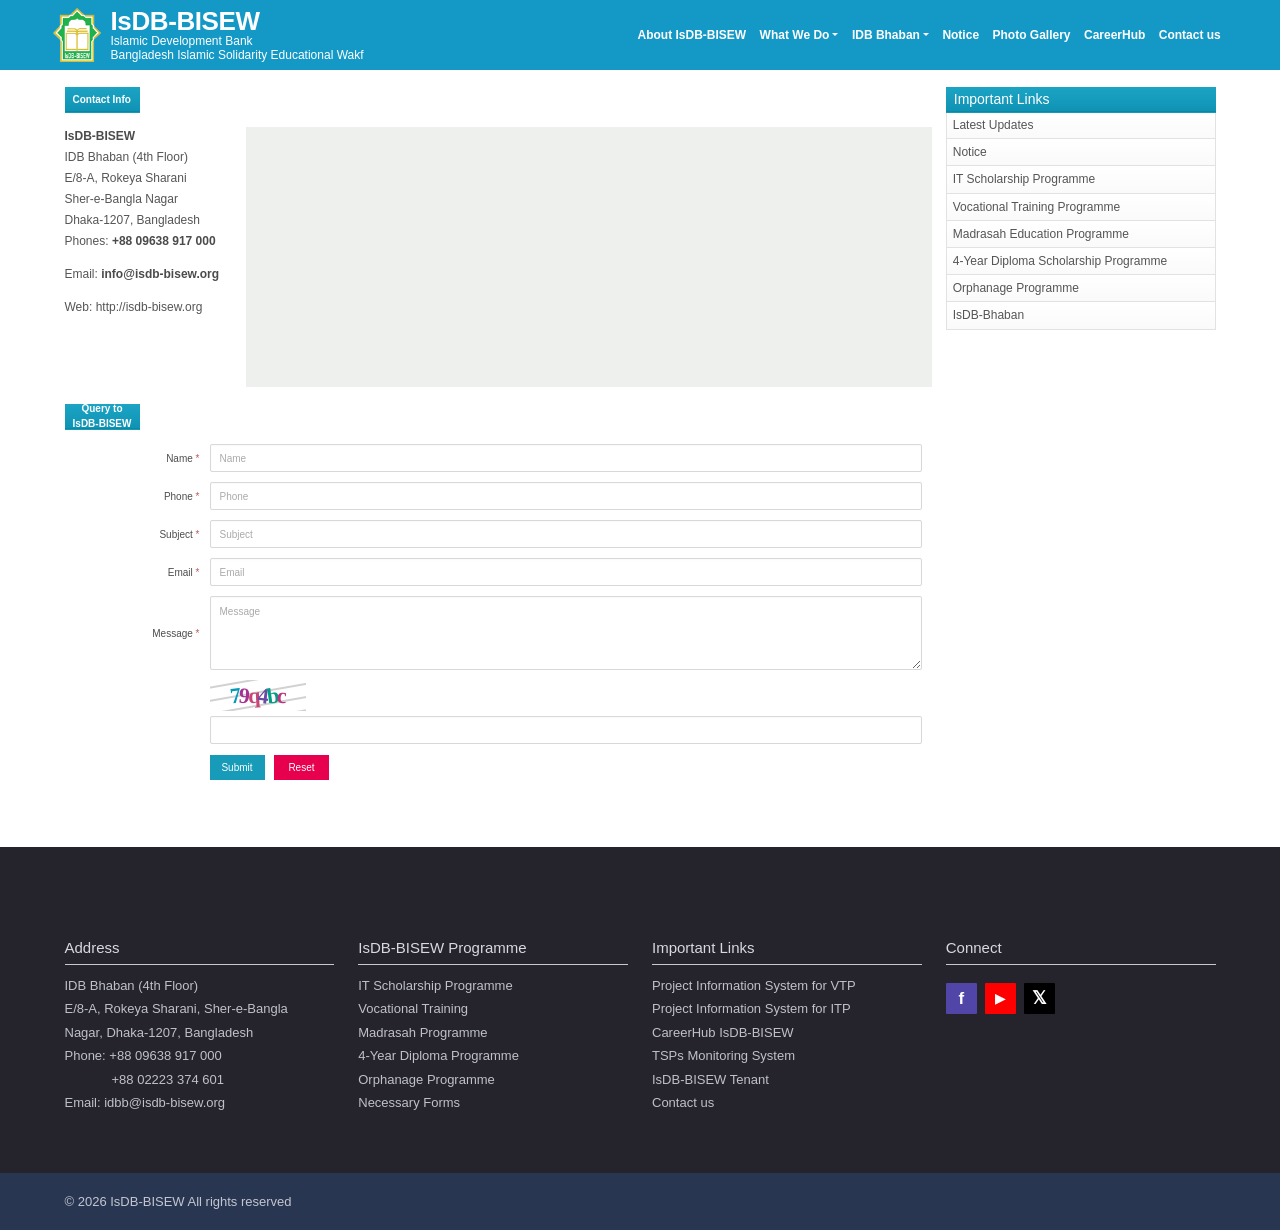
<file: contactpage.html>
<!DOCTYPE html>
<html lang="en">

<head>
    <meta charset="UTF-8">
    <meta name="viewport" content="width=device-width, initial-scale=1.0">
    <link rel="stylesheet" href="css/bootstrap.min.css">
    <link rel="stylesheet" href="css/style.css">
    <link rel="stylesheet" href="css/contactpage.css">


    <title>Document</title>

</head>

<body>
    <nav class="navbar navbar-expand-lg site-navbar navbar-dark fixed-top">
        <div class="container-fluid site-container px-3 nav-inner px-lg-0">
            <a class="brand" href="index.html"><img src="assets/isdb-bisew.png" alt="IsDB-BISEW logo"><span
                    class="brand-text"><span class="brand-name">IsDB-BISEW</span><span class="brand-sub">Islamic
                        Development
                        Bank<br>Bangladesh Islamic Solidarity Educational Wakf</span></span></a>
            <button class="navbar-toggler border-0 shadow-none" type="button" data-bs-toggle="collapse"
                data-bs-target="#mainNav" aria-controls="mainNav" aria-expanded="false"
                aria-label="Toggle navigation"><span class="navbar-toggler-icon"></span></button>
            <div class="collapse navbar-collapse justify-content-end" id="mainNav">
                <ul class="navbar-nav align-items-lg-center">
                    <li class="nav-item"><a class="nav-link " href="aboutisdb.html">About IsDB-BISEW</a></li>
                    <li class="nav-item dropdown"><a class="nav-link dropdown-toggle" href="#" role="button"
                            data-bs-toggle="dropdown">What We Do</a>
                        <ul class="dropdown-menu">
                            <li><a class="dropdown-item" href="#">IT Scholarship</a></li>
                            <li><a class="dropdown-item" href="#">Vocational Training</a></li>
                            <li><a class="dropdown-item" href="#">Other Programmes</a></li>
                        </ul>
                    </li>
                    <li class="nav-item dropdown"><a class="nav-link dropdown-toggle" href="#" role="button"
                            data-bs-toggle="dropdown">IDB Bhaban</a>
                        <ul class="dropdown-menu">
                            <li><a class="dropdown-item" href="#">IDB Bhaban-1</a></li>
                            <li><a class="dropdown-item" href="#">IDB Bhaban-2</a></li>
                        </ul>
                    </li>
                    <li class="nav-item"><a class="nav-link" href="noticepage.html">Notice</a></li>
                    <li class="nav-item"><a class="nav-link" href="photoGalerry.html"">Photo Gallery</a></li>
                    <li class=" nav-item"><a class="nav-link" href="careerhub.html">CareerHub</a></li>
                    <li class="nav-item"><a class="nav-link" href="contactpage.html">Contact us</a></li>
                </ul>
            </div>
        </div>
    </nav>
    <!-- end nav -->
    <main class="container main-content site-container">
        <div class="row g-4">

            <!-- LEFT CONTENT -->
            <div class="col-lg-9">

                <!-- Contact information -->
                <section class="content-section">
                    <div class="section-title">Contact Info</div>

                    <div class="contact-area">
                        <div class="contact-details">
                            <p><strong>IsDB-BISEW</strong></p>
                            <p>IDB Bhaban (4th Floor)</p>
                            <p>E/8-A, Rokeya Sharani</p>
                            <p>Sher-e-Bangla Nagar</p>
                            <p>Dhaka-1207, Bangladesh</p>
                            <p>Phones: <strong>+88 09638 917 000</strong></p>

                            <div class="contact-spacer"></div>

                            <p>Email: <strong>info@isdb-bisew.org</strong></p>

                            <div class="contact-spacer"></div>

                            <p>Web: http://isdb-bisew.org</p>
                        </div>

                        <div class="map-wrap">
                            <!-- Replace this iframe URL with your preferred map embed if needed. -->
                            <iframe title="IsDB-BISEW location map"
                                src="https://www.google.com/maps?q=IsDB-BISEW%2C%20Dhaka%2C%20Bangladesh&output=embed"
                                loading="lazy" referrerpolicy="no-referrer-when-downgrade">
                            </iframe>
                        </div>
                    </div>
                </section>

                <!-- Query form -->
                <section class="content-section query-section">
                    <div class="section-title">Query to IsDB-BISEW</div>

                    <form id="contactForm" class="contact-form">
                        <div class="form-row">
                            <label for="name">Name <span>*</span></label>
                            <input id="name" name="name" type="text" placeholder="Name" required>
                        </div>

                        <div class="form-row">
                            <label for="phone">Phone <span>*</span></label>
                            <input id="phone" name="phone" type="tel" placeholder="Phone" required>
                        </div>

                        <div class="form-row">
                            <label for="subject">Subject <span>*</span></label>
                            <input id="subject" name="subject" type="text" placeholder="Subject" required>
                        </div>

                        <div class="form-row">
                            <label for="email">Email <span>*</span></label>
                            <input id="email" name="email" type="email" placeholder="Email" required>
                        </div>

                        <div class="form-row">
                            <label for="message">Message <span>*</span></label>
                            <textarea id="message" name="message" placeholder="Message" required></textarea>
                        </div>

                        <div class="form-row captcha-row">
                            <label aria-hidden="true"></label>
                            <div class="captcha-box">
                                <div class="captcha-image" aria-label="Demo captcha">
                                    <span>7</span><span>9</span><span>q</span><span>4</span><span>b</span><span>c</span>
                                </div>
                                <input type="text" aria-label="Captcha" autocomplete="off">
                            </div>
                        </div>

                        <div class="form-row button-row">
                            <label></label>
                            <div>
                                <button class="btn-submit" type="submit">Submit</button>
                                <button class="btn-reset" type="reset">Reset</button>
                            </div>
                        </div>

                        <div id="formMessage" class="form-message" role="status"></div>
                    </form>
                </section>

            </div>

            <!-- RIGHT SIDEBAR -->
            <aside class="col-lg-3">
                <div class="important-links">
                    <div class="sidebar-title">Important Links</div>

                    <a href="#">Latest Updates</a>
                    <a href="#">Notice</a>
                    <a href="#">IT Scholarship Programme</a>
                    <a href="#">Vocational Training Programme</a>
                    <a href="#">Madrasah Education Programme</a>
                    <a href="#">4-Year Diploma Scholarship Programme</a>
                    <a href="#">Orphanage Programme</a>
                    <a href="#">IsDB-Bhaban</a>
                </div>
            </aside>

        </div>
    </main>



    <!-- 6. FOOTER -->
    <footer>
        <div class="site-footer">
            <div class="container-fluid footer-container">
                <div class="row g-4">
                    <div class="col-12 col-sm-6 col-lg-3 footer-column">
                        <h2 class="footer-title">Address</h2>
                        <p class="footer-address">IDB Bhaban (4th Floor)</p>
                        <p class="footer-address">E/8-A, Rokeya Sharani, Sher-e-Bangla</p>
                        <p class="footer-address">Nagar, Dhaka-1207, Bangladesh</p>
                        <p class="footer-address">Phone: +88 09638 917 000</p>
                        <p class="footer-address address-indent">+88 02223 374 601</p>
                        <p class="footer-address">Email: idbb@isdb-bisew.org</p>
                    </div>
                    <div class="col-12 col-sm-6 col-lg-3 footer-column">
                        <h2 class="footer-title">IsDB-BISEW Programme</h2>
                        <a class="footer-link" href="#">IT Scholarship Programme</a>
                        <a class="footer-link" href="#">Vocational Training</a>
                        <a class="footer-link" href="#">Madrasah Programme</a>
                        <a class="footer-link" href="#">4-Year Diploma Programme</a>
                        <a class="footer-link" href="#">Orphanage Programme</a>
                        <a class="footer-link" href="#">Necessary Forms</a>
                    </div>
                    <div class="col-12 col-sm-6 col-lg-3 footer-column">
                        <h2 class="footer-title">Important Links</h2>
                        <a class="footer-link" href="#">Project Information System for VTP</a>
                        <a class="footer-link" href="#">Project Information System for ITP</a>
                        <a class="footer-link" href="#">CareerHub IsDB-BISEW</a>
                        <a class="footer-link" href="#">TSPs Monitoring System</a>
                        <a class="footer-link" href="#">IsDB-BISEW Tenant</a>
                        <a class="footer-link" href="#">Contact us</a>
                    </div>
                    <div class="col-12 col-sm-6 col-lg-3 footer-column">
                        <h2 class="footer-title">Connect</h2>
                        <div class="socials">
                            <a href="#" class="social facebook">f</a>
                            <a href="#" class="social youtube">▶</a>
                            <a href="#" class="social x-social">𝕏</a>
                        </div>
                    </div>
                </div>
            </div>
        </div>
        <div class="copyright">
            <div class="container-fluid copyright-container">
                <p class="copyright-text">© 2026 IsDB-BISEW All rights reserved</p>
            </div>
        </div>
    </footer>
</body>

</html>
</file>
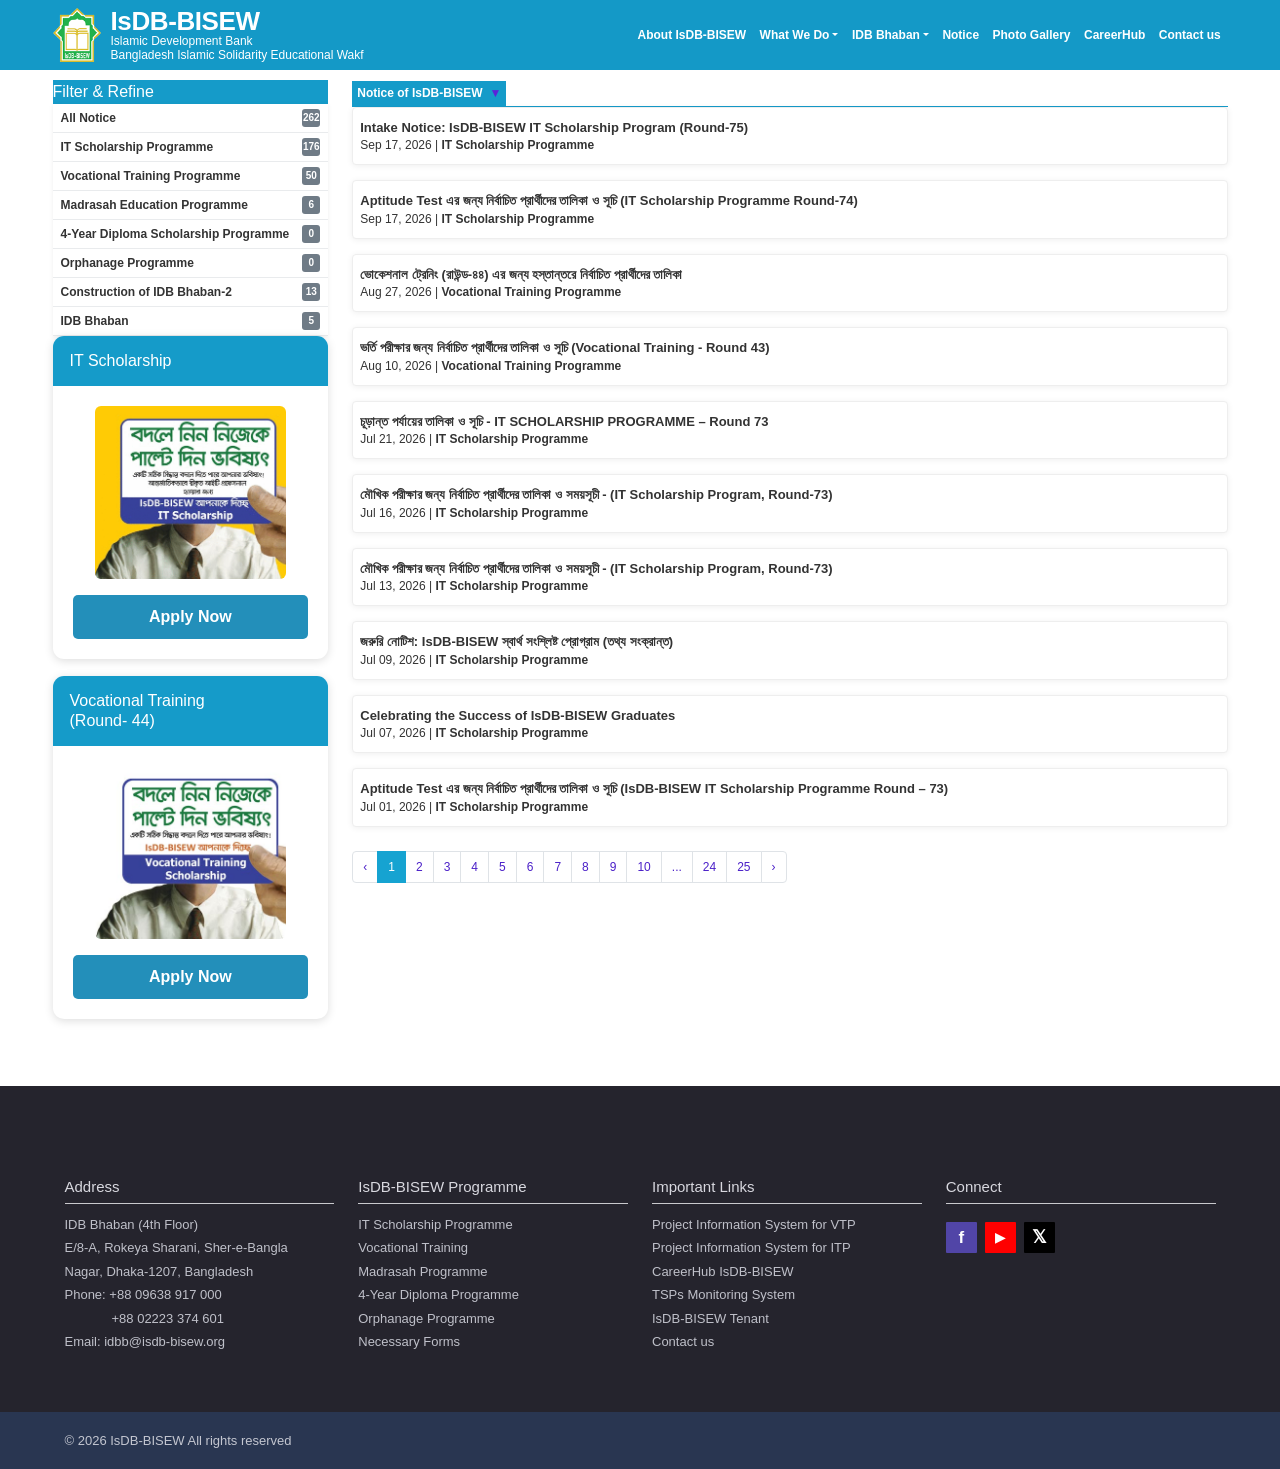
<file: noticepage.html>
<!DOCTYPE html>
<html lang="en">

<head>
    <meta charset="UTF-8">
    <meta name="viewport" content="width=device-width, initial-scale=1.0">
    <link rel="stylesheet" href="css/bootstrap.min.css">
    <link rel="stylesheet" href="css/style.css">
    <link rel="stylesheet" href="css/noticepage.css">
    <title>Document</title>
</head>

<body>
    <nav class="navbar navbar-expand-lg site-navbar navbar-dark fixed-top">
        <div class="container-fluid site-container px-3 nav-inner px-lg-0">
            <a class="brand" href="index.html"><img src="assets/isdb-bisew.png" alt="IsDB-BISEW logo"><span
                    class="brand-text"><span class="brand-name">IsDB-BISEW</span><span class="brand-sub">Islamic
                        Development
                        Bank<br>Bangladesh Islamic Solidarity Educational Wakf</span></span></a>
            <button class="navbar-toggler border-0 shadow-none" type="button" data-bs-toggle="collapse"
                data-bs-target="#mainNav" aria-controls="mainNav" aria-expanded="false"
                aria-label="Toggle navigation"><span class="navbar-toggler-icon"></span></button>
            <div class="collapse navbar-collapse justify-content-end" id="mainNav">
                <ul class="navbar-nav align-items-lg-center">
                    <li class="nav-item"><a class="nav-link " href="aboutisdb.html">About IsDB-BISEW</a></li>
                    <li class="nav-item dropdown"><a class="nav-link dropdown-toggle" href="#" role="button"
                            data-bs-toggle="dropdown">What We Do</a>
                        <ul class="dropdown-menu">
                            <li><a class="dropdown-item" href="#">IT Scholarship</a></li>
                            <li><a class="dropdown-item" href="#">Vocational Training</a></li>
                            <li><a class="dropdown-item" href="#">Other Programmes</a></li>
                        </ul>
                    </li>
                    <li class="nav-item dropdown"><a class="nav-link dropdown-toggle" href="#" role="button"
                            data-bs-toggle="dropdown">IDB Bhaban</a>
                        <ul class="dropdown-menu">
                            <li><a class="dropdown-item" href="#">IDB Bhaban-1</a></li>
                            <li><a class="dropdown-item" href="#">IDB Bhaban-2</a></li>
                        </ul>
                    </li>
                    <li class="nav-item"><a class="nav-link" href="noticepage.html">Notice</a></li>
                    <li class="nav-item"><a class="nav-link" href="photoGalerry.html">Photo Gallery</a></li>
                    <li class="nav-item"><a class="nav-link" href="careerhub.html">CareerHub</a></li>
                    <li class="nav-item"><a class="nav-link" href="contactpage.html">Contact us</a></li>
                </ul>
            </div>
        </div>
    </nav>
    <!-- end nav -->

    <main class="notice-page">
        <div class="row g-4">
            <aside class="col-lg-3">
                <div class="filter-title">Filter &amp; Refine</div>
                <div class="filter-list">
                    <a class="filter-item" href="#"><span>All Notice</span><span class="filter-count">262</span></a>
                    <a class="filter-item" href="#"><span>IT Scholarship Programme</span><span
                            class="filter-count">176</span></a>
                    <a class="filter-item" href="#"><span>Vocational Training Programme</span><span
                            class="filter-count">50</span></a>
                    <a class="filter-item" href="#"><span>Madrasah Education Programme</span><span
                            class="filter-count">6</span></a>
                    <a class="filter-item" href="#"><span>4-Year Diploma Scholarship Programme</span><span
                            class="filter-count">0</span></a>
                    <a class="filter-item" href="#"><span>Orphanage Programme</span><span
                            class="filter-count">0</span></a>
                    <a class="filter-item" href="#"><span>Construction of IDB Bhaban-2</span><span
                            class="filter-count">13</span></a>
                    <a class="filter-item" href="#"><span>IDB Bhaban</span><span class="filter-count">5</span></a>
                </div>
                <div class="promo-card">
                    <div class="sidebar-title">IT Scholarship</div>
                    <div class="promo-body"><img src="assets/r46.gif" class="promo-image"><a class="btn apply-btn"
                            href="#">Apply Now</a></div>
                </div>
                <div class="promo-card">
                    <div class="sidebar-title">Vocational Training<br>(Round- 44)</div>
                    <div class="promo-body"><img src="assets/voc.jpg" class="promo-image"><a class="btn apply-btn"
                            href="#">Apply Now</a></div>
                </div>
            </aside>

            <section class="col-lg-9  main-notices">
                <div class="notice-header-row">
                    <div class="notice-title">Notice of IsDB-BISEW <span class="down">▼</span></div>
                </div>
                <div class="notice-lists">
                    <div class="notice-item"><span class="notice-name">Intake Notice: IsDB-BISEW IT Scholarship Program
                            (Round-75)</span><span class="notice-meta">Sep 17, 2026 | <span class="program">IT
                                Scholarship Programme</span></span></div>
                    <div class="notice-item"><span class="notice-name">Aptitude Test এর জন্য নির্বাচিত প্রার্থীদের
                            তালিকা ও সূচি (IT Scholarship Programme Round-74)</span><span class="notice-meta">Sep 17,
                            2026 | <span class="program">IT Scholarship Programme</span></span></div>
                    <div class="notice-item"><span class="notice-name">ভোকেশনাল ট্রেনিং (রাউন্ড-৪৪) এর জন্য হস্তান্তরে
                            নির্বাচিত প্রার্থীদের তালিকা</span><span class="notice-meta">Aug 27, 2026 | <span
                                class="program">Vocational Training Programme</span></span></div>
                    <div class="notice-item"><span class="notice-name">ভর্তি পরীক্ষার জন্য নির্বাচিত প্রার্থীদের তালিকা
                            ও সূচি (Vocational Training - Round 43)</span><span class="notice-meta">Aug 10, 2026 | <span
                                class="program">Vocational Training Programme</span></span></div>
                    <div class="notice-item"><span class="notice-name">চূড়ান্ত পর্যায়ের তালিকা ও সূচি - IT SCHOLARSHIP
                            PROGRAMME – Round 73</span><span class="notice-meta">Jul 21, 2026 | <span class="program">IT
                                Scholarship Programme</span></span></div>
                    <div class="notice-item"><span class="notice-name">মৌখিক পরীক্ষার জন্য নির্বাচিত প্রার্থীদের তালিকা
                            ও সময়সূচী - (IT Scholarship Program, Round-73)</span><span class="notice-meta">Jul 16, 2026
                            | <span class="program">IT Scholarship Programme</span></span></div>
                    <div class="notice-item"><span class="notice-name">মৌখিক পরীক্ষার জন্য নির্বাচিত প্রার্থীদের তালিকা
                            ও সময়সূচী - (IT Scholarship Program, Round-73)</span><span class="notice-meta">Jul 13, 2026
                            | <span class="program">IT Scholarship Programme</span></span></div>
                    <div class="notice-item"><span class="notice-name">জরুরি নোটিশ: IsDB-BISEW স্বার্থ সংশ্লিষ্ট
                            প্রোগ্রাম (তথ্য সংক্রান্ত)</span><span class="notice-meta">Jul 09, 2026 | <span
                                class="program">IT Scholarship Programme</span></span></div>
                    <div class="notice-item"><span class="notice-name">Celebrating the Success of IsDB-BISEW
                            Graduates</span><span class="notice-meta">Jul 07, 2026 | <span class="program">IT
                                Scholarship Programme</span></span></div>
                    <div class="notice-item"><span class="notice-name">Aptitude Test এর জন্য নির্বাচিত প্রার্থীদের
                            তালিকা ও সূচি (IsDB-BISEW IT Scholarship Programme Round – 73)</span><span
                            class="notice-meta">Jul 01, 2026 | <span class="program">IT Scholarship
                                Programme</span></span></div>
                </div>
                <nav class="pagination-wrap">
                    <ul class="pagination pagination-sm mb-0">
                        <li class="page-item"><a class="page-link" href="#">‹</a></li>
                        <li class="page-item active"><a class="page-link" href="#">1</a></li>
                        <li class="page-item"><a class="page-link" href="#">2</a></li>
                        <li class="page-item"><a class="page-link" href="#">3</a></li>
                        <li class="page-item"><a class="page-link" href="#">4</a></li>
                        <li class="page-item"><a class="page-link" href="#">5</a></li>
                        <li class="page-item"><a class="page-link" href="#">6</a></li>
                        <li class="page-item"><a class="page-link" href="#">7</a></li>
                        <li class="page-item"><a class="page-link" href="#">8</a></li>
                        <li class="page-item"><a class="page-link" href="#">9</a></li>
                        <li class="page-item"><a class="page-link" href="#">10</a></li>
                        <li class="page-item"><a class="page-link" href="#">...</a></li>
                        <li class="page-item"><a class="page-link" href="#">24</a></li>
                        <li class="page-item"><a class="page-link" href="#">25</a></li>
                        <li class="page-item"><a class="page-link" href="#">›</a></li>
                    </ul>
                </nav>
            </section>
        </div>
    </main>

    <!-- 6. FOOTER -->
    <footer>
        <div class="site-footer">
            <div class="container-fluid footer-container">
                <div class="row g-4">
                    <div class="col-12 col-sm-6 col-lg-3 footer-column">
                        <h2 class="footer-title">Address</h2>
                        <p class="footer-address">IDB Bhaban (4th Floor)</p>
                        <p class="footer-address">E/8-A, Rokeya Sharani, Sher-e-Bangla</p>
                        <p class="footer-address">Nagar, Dhaka-1207, Bangladesh</p>
                        <p class="footer-address">Phone: +88 09638 917 000</p>
                        <p class="footer-address address-indent">+88 02223 374 601</p>
                        <p class="footer-address">Email: idbb@isdb-bisew.org</p>
                    </div>
                    <div class="col-12 col-sm-6 col-lg-3 footer-column">
                        <h2 class="footer-title">IsDB-BISEW Programme</h2>
                        <a class="footer-link" href="#">IT Scholarship Programme</a>
                        <a class="footer-link" href="#">Vocational Training</a>
                        <a class="footer-link" href="#">Madrasah Programme</a>
                        <a class="footer-link" href="#">4-Year Diploma Programme</a>
                        <a class="footer-link" href="#">Orphanage Programme</a>
                        <a class="footer-link" href="#">Necessary Forms</a>
                    </div>
                    <div class="col-12 col-sm-6 col-lg-3 footer-column">
                        <h2 class="footer-title">Important Links</h2>
                        <a class="footer-link" href="#">Project Information System for VTP</a>
                        <a class="footer-link" href="#">Project Information System for ITP</a>
                        <a class="footer-link" href="#">CareerHub IsDB-BISEW</a>
                        <a class="footer-link" href="#">TSPs Monitoring System</a>
                        <a class="footer-link" href="#">IsDB-BISEW Tenant</a>
                        <a class="footer-link" href="#">Contact us</a>
                    </div>
                    <div class="col-12 col-sm-6 col-lg-3 footer-column">
                        <h2 class="footer-title">Connect</h2>
                        <div class="socials">
                            <a href="#" class="social facebook">f</a>
                            <a href="#" class="social youtube">▶</a>
                            <a href="#" class="social x-social">𝕏</a>
                        </div>
                    </div>
                </div>
            </div>
        </div>
        <div class="copyright">
            <div class="container-fluid copyright-container">
                <p class="copyright-text">© 2026 IsDB-BISEW All rights reserved</p>
            </div>
        </div>
    </footer>
</body>

</html>
</file>
<file: css/style.css>
/* Custom Palette and Typography Override */
:root {
  --isdb-primary: #06a0c8;
  --isdb-secondary: #004d40;
  --isdb-accent: #f39c12;
  --isdb-light: #f8f9fa;
  --isdb-dark: #1b2a4a;

  --brand: #1499c7;
  --brand-dark: #078fc0;
  --page: #f5f6fa;
  --border: #d9dce2;

  --text: #444;
  --copyright-bg: #293651;
  --footer-bg: #25242d;
  --footer-text: #bfc0c9;
  --footer-heading: #d8d8df;
}

*,
p {
  margin: 0;
  padding: 0;
  box-sizing: border-box;
}

body {
  font-family: Arial, Helvetica, sans-serif;
  color: #333333;
  /* font-size: 1.4rem; */
}

/* Top Utility Header */
.top-header {
  background-color: var(--isdb-secondary);
  font-size: 0.875rem;
}

.top-header a {
  color: #d1e7dd;
  text-decoration: none;
}

.top-header a:hover {
  color: #ffffff;
}
/* navbar custom style */

.navbar {
  background-color: var(--brand) !important;
  padding-top: 0 !important;
  padding-bottom: 0 !important;
}

/* Navbar Custom Styling */
.site-navbar {
  position: fixed;
  top: 0;
  left: 0;
  right: 0;
  z-index: 20;
  min-height: 70px;
  background: #149ac8;
}

.nav-inner {
  margin: auto;
}

.brand {
  display: flex;
  align-items: center;
  text-decoration: none;
  color: #fff;
}

.brand img {
  width: 48px;
  height: 62px;
  object-fit: contain;
  margin-right: 10px;
}

.brand-text {
  line-height: 1.05;
}

.brand-name {
  display: block;
  font-size: 26px;
  font-weight: 700;
  letter-spacing: -0.4px;
}

.brand-sub {
  display: block;
  font-size: 12px;
  line-height: 1.15;
  font-weight: 400;
}

.site-navbar .nav-link {
  color: #fff !important;
  font-size: 12px;
  font-weight: 700;
  padding: 0.45rem 0.42rem !important;
  white-space: nowrap;
}

.site-navbar .nav-link:hover,
.site-navbar .nav-link.active {
  color: #f3f3f3 !important;
  text-decoration: underline;
}

.dropdown-menu {
  border: 0;
  box-shadow: 0 5px 18px rgba(0, 0, 0, 0.18);
  border-radius: 0;
}

.dropdown-item {
  font-size: 12px;
}
/* .nav-link:hover,
.nav-link.active {
    color: var(--isdb-primary) !important;
} */

/* Trending carousel */
.trending-wrap {
  border-bottom: 1px solid #e3e6eb;
  margin-top: 4rem !important;
  padding-top: 2rem !important;
}

.trending-inner {
  min-height: 45x;
  display: flex;
  align-items: center;
  gap: 14px;
}

.trending-label {
  min-width: 195px;
  padding: 6px;
  background: var(--brand-dark);
  color: #fff;
  text-align: center;
  font-size: 12px;
  font-weight: 700;
  letter-spacing: 0.2px;
}

.trending-text {
  flex: 1;
  min-width: 0;
}

.trending-text .carousel-item {
  padding: 7px 0;
}

.trending-text a {
  color: #202b43;
  text-decoration: none;
  font-size: 15px;
  font-weight: 700;
}

.trending-controls {
  display: flex;
  gap: 4px;
}

.trend-btn {
  width: 30px;
  height: 30px;
  border: 0;
  background: var(--brand-dark);
  color: #fff;
  font-size: 20px;
  line-height: 1;
}

/* Hero Carousel */
.hero-bg {
  background-color: #f8fafc;
}
.hero-carousel .carousel-item {
  height: 480px;
  background-size: cover;
  background-position: center;
  position: relative;
}

.hero-overlay {
  position: absolute;
  top: 0;
  left: 0;
  right: 0;
  bottom: 0;
  background: linear-gradient(
    180deg,
    rgba(0, 0, 0, 0.4) 0%,
    rgba(8, 99, 67, 0.8) 100%
  );
}

/* Feature Cards */
.program-card {
  border: none;
  border-radius: 8px;
  transition:
    transform 0.3s ease,
    box-shadow 0.3s ease;
  overflow: hidden;
}

.program-card:hover {
  transform: translateY(-5px);
  box-shadow: 0 10px 20px rgba(0, 0, 0, 0.12);
}

.program-card .card-header-bg {
  background-color: var(--isdb-primary);
  height: 6px;
}

.btn-isdb {
  background-color: var(--isdb-primary);
  color: #ffffff;
  border: none;
  font-weight: 600;
}

.btn-isdb:hover {
  background-color: var(--isdb-secondary);
  color: #ffffff;
}

/* Impact Statistics Counter Section */
.stats-section {
  background-color: var(--isdb-primary);
  color: #ffffff;
}

/* Footer Section */
footer {
  background-color: var(--isdb-dark);
  color: #d1d5db;
}

footer a {
  color: #9ca3af;
  text-decoration: none;
}

footer a:hover {
  color: #ffffff;
}

/* second carousal */

.carousel-sec {
  margin-top: 50px;
}

.carousel-inner-sec {
  height: 100px;
}

.carousel-caption-sec {
  color: var(--text);
  top: 50%;
}
.nav-down-container {
  margin: auto;
}
sec-caro {
  width: 1000px;
}

/* sec 2 */
/* small section css */

.small-section:first-child {
  font-size: 2.2rem !important;
  margin-bottom: 1.6rem;
  color: var(--text);
}

/* ---------------- MAIN ---------------- */

.section2 {
  background-color: #f8fafc !important ;
}
.content-area {
  padding-top: 34px;
  padding-bottom: 30px;
  background-color: #f8fafc;
}
.content-row {
  --bs-gutter-x: 25px;
  --bs-gutter-y: 20px;
}

/* left/middle tabs */
.top-tabs {
  height: 29px;
  margin-bottom: 0;
  color: #495057 !important;
}
.top-tabs .top-btn {
  height: 29px;
  padding: 6px 10px;
  border: 1px solid #d9dce2;
  border-bottom: 0;
  border-radius: 0;
  color: #242424;
  background: #fff;
  font-size: 12px;
  line-height: 15px;
}
.top-tabs .top-btn.active {
  background: #fff;
  color: #333;
  position: relative;
  z-index: 2;
}

/* update hero */
.feature-card {
  background: #fff;
  border: 1px solid #e0e1e5;
  border-top: 0;
  margin-bottom: 11px;
}
.feature-image-wrap {
  position: relative;
  height: 177px;
  overflow: hidden;
}
.feature-image {
  width: 100%;
  height: 100%;
  object-fit: cover;
  display: block;
}
.image-label {
  position: absolute;
  left: 0;
  bottom: 0;
  background: rgba(0, 0, 0, 0.72);
  color: #fff;
  padding: 4px 7px;
  font-size: 11px;
  font-weight: 700;
}
.feature-body {
  padding: 10px 9px 9px;
}
.feature-title {
  font-size: 14px;
  line-height: 18px;
  color: #555;
  margin-bottom: 2px;
}
.feature-date {
  font-size: 11px;
  font-weight: 700;
}

/* project rows */
.project-card {
  display: flex;
  align-items: center;
  height: 84px;
  background: #fff;
  border: 1px solid #e0e1e5;
  margin-bottom: 10px;
  padding: 7px 8px;
  text-decoration: none;
}
.project-image {
  width: 120px;
  height: 66px;
  object-fit: cover;
  flex: 0 0 120px;
  margin-right: 10px;
}
.project-meta {
  font-size: 13px;
  line-height: 15px;
  color: #444;
}
.project-name {
  font-size: 15px;
  line-height: 16px;
  color: #171717;
}

/* middle profile cards */
.profile-card {
  display: flex;
  min-height: 146px;
  background: #fff;
  border: 1px solid #e0e1e5;
  margin-bottom: 11px;
  padding: 9px 10px;
}
.profile-photo {
  width: 128px;
  height: 128px;
  object-fit: cover;
  object-position: top center;
  flex: 0 0 128px;
  margin-right: 10px;
}
.profile-info {
  padding-top: 1px;
  font-size: 13px;
  line-height: 15px;
  color: #151515;
}
.profile-name {
  font-size: 13px;
  line-height: 16px;
  margin-bottom: 0;
}
.profile-round {
  color: #0088a9;
  font-weight: 700;
}

/* right notices */
.notice-title {
  display: inline-block;
  color: #fff;
  background: #079dce;
  font-size: 12px;
  font-weight: 700;
  padding: 8px 10px;
  height: 35px;
}
.notice-line {
  height: 1px;
  background: #079dce;
  margin-top: -1px;
}
.notice-list {
  margin-top: 18px;
  height: 610px;
  overflow-y: auto;
  background: #fff;
  border-left: 1px solid #e2e2e2;
  border-right: 1px solid #e2e2e2;
  scrollbar-color: #05a9db #f2f2f2;
  scrollbar-width: auto;
}
.notice-list::-webkit-scrollbar {
  width: 7px;
}
.notice-list::-webkit-scrollbar-track {
  background: #f1f1f1;
}
.notice-list::-webkit-scrollbar-thumb {
  background: #05a9db;
}
.notice-item {
  padding: 9px 10px 8px;
  border-bottom: 1px solid #ddd;
  line-height: 15px;
  font-size: 12px;
}
.notice-item a {
  display: block;
  color: var(--text);
  font-size: 14px;
  font-weight: 600;
  margin-bottom: 3px;
  text-decoration: none;
  line-height: 1.3rem !important;
  padding-bottom: 0.5rem;
}
.notice-item a:hover {
  color: red;
  transform: ease;
}
.notice-date {
  font-size: 14px;
  font-weight: 700;
}

/* section 3 style */

.page-wrap {
  width: min(calc(100% - 34px), 1175px);
  margin: 34px auto 50px;
}

.course-tabs {
  border-bottom: 1px solid #1a9bc9;
  padding-bottom: 3px;
  margin-bottom: 17px;
}

.course-tabs .nav-link {
  border: 0;
  border-radius: 0;
  padding: 6px 11px;
  margin-right: 3px;
  background: #1498c8;
  color: #fff;
  font-weight: 600;
  font-size: 14px;
}

.course-tabs .nav-link.active {
  background: #202b3b;
  color: #495057;
}

.section-title {
  text-align: center;
  font-size: 14px;
  font-weight: 700;
  padding: 10px 8px 9px;
  border-top: 1px solid var(--line);
  border-bottom: 1px solid var(--line);
  margin: 0;
}

.course-table {
  margin-bottom: 40px;
}

.course-table table {
  width: 100%;
  border-collapse: collapse;
  font-size: 15px;
}

.course-table thead th {
  font-weight: 700;
  padding: 10px 7px;
  border-bottom: 1px solid var(--line);
  vertical-align: top;
}

.course-table tbody td {
  padding: 9px 7px;
  border-bottom: 1px solid #d9dde0;
  vertical-align: middle;
}

.course-table tbody td a {
  text-decoration: none;
  color: var(--text);
}
.course-table tbody td a:hover {
  color: var(--isdb-primary);
}
.course-table tbody tr:nth-child(odd) {
  background: #eee;
}

.course-table tbody tr:nth-child(even) {
  background: #fff;
}

.course-table th:first-child,
.course-table td:first-child {
  width: 32px;
}

.course-table .hours {
  width: 95px;
}

.course-table .duration {
  width: 82px;
}

.course-table .course-name {
  min-width: 340px;
}

.sidebar-card {
  border: 0;
  border-radius: 12px;
  overflow: hidden;
  box-shadow: 0 3px 12px #0000001c;
  margin-bottom: 18px;
  background: #fff;
}

.sidebar-card .card-header {
  background: var(--isdb-primary);
  color: #fff;
  border: 0;
  padding: 16px 17px;
  font-size: 16px;
  font-weight: 700;
}

.sidebar-card .card-body {
  padding: 20px;
}

.scholarship-image {
  display: block;
  width: 100%;
  max-width: 191px;
  height: 172px;
  object-fit: cover;
  margin: 0 auto 17px;
  border-radius: 7px;
  background: #ffd800;
}

.apply-btn {
  background: #238fba;
  color: #fff;
  border: 0;
  font-weight: 700;
  width: 100%;
  padding: 11px 10px;
  border-radius: 5px;
}

.apply-btn:hover {
  background: #197da5;
  color: #fff;
}

.dates {
  border-top: 1px solid #eee;
  margin-top: 17px;
  padding-top: 10px;
}

.date-row {
  display: flex;
  gap: 8px;
  margin: 9px 0;
  font-size: 12px;
  line-height: 1.45;
}

.calendar {
  color: #1595c5;
  font-size: 14px;
  width: 13px;
  flex: 0 0 13px;
}

.date-row strong {
  display: block;
  font-size: 12px;
  color: #3c3c3c;
}

.date-row span {
  color: #777;
}

/* progrmme section */

.programme-section {
  padding: 54px 0 29px;
  background: #fff;
}

.programme-title {
  text-align: center;
  font-size: 25px;
  font-weight: 400;
  margin: 0 0 28px;
  color: #303030;
}

.programme-grid {
  max-width: 1175px;
  margin: 0 auto;
}

.programme-card {
  border: 0;
  border-radius: 0;
  background: #fff;
  overflow: hidden;
  box-shadow: 0 12px 25px rgba(47, 47, 91, 0.12);
  height: 100%;
}

.programme-card img {
  width: 100%;
  height: 193px;
  object-fit: cover;
  display: block;
}

.programme-card .card-body {
  padding: 8px 8px 9px;
  min-height: 55px;
}

.programme-card .card-title {
  font-size: 16px;
  line-height: 1.15;
  font-weight: 700;
  margin: 0 0 5px;
  color: #333;
}

.programme-card .inception {
  font-size: 12px;
  color: #666;
  margin: 0;
}

.isdb-button {
  display: block;
  width: max-content;
  background: #149dce;
  color: #fff;
  border: 0;
  border-radius: 0;
  font-size: 12px;
  font-weight: 700;
  padding: 7px 14px;
}

.learn-more {
  margin: 23px auto 0;
}

.learn-more:hover {
  background: #1189b4;
  color: #fff;
}

/* progrmme section end*/

/* footer section style  */

.site-footer {
  background: var(--footer-bg);
  color: var(--footer-text);
  padding: 92px 0 54px;
}

.footer-container,
.copyright-container {
  max-width: 1175px;
  margin: auto;
}

.footer-column {
  min-height: 180px;
}

.footer-title {
  color: var(--footer-heading);
  font-size: 15px;
  font-weight: 400;
  margin: 0 0 9px;
  padding-bottom: 7px;
  border-bottom: 1px solid #c9c9cd;
}

.footer-address,
.footer-link {
  color: var(--footer-text);
  font-size: 13px;
  line-height: 1.8;
  text-decoration: none;
  margin: 0;
  display: block;
}

.footer-link:hover {
  color: #fff;
}

.address-indent {
  padding-left: 47px;
}

.socials {
  display: flex;
  gap: 8px;
  margin-top: 18px;
}

.social {
  width: 31px;
  height: 31px;
  display: flex;
  align-items: center;
  justify-content: center;
  color: #fff;
  text-decoration: none;
  font-weight: 700;
  font-size: 17px;
  border-radius: 1px;
}

.facebook {
  background: #5145a7;
}

.youtube {
  background: #f00;
  font-size: 13px;
}

.x-social {
  background: #000;
  font-size: 18px;
}

.copyright {
  background: var(--copyright-bg);
  color: #c3c6d0;
  min-height: 57px;
  display: flex;
  align-items: center;
}

.copyright-text {
  font-size: 13px;
  margin: 0;
}

@media (max-width: 991.98px) {
  .site-footer {
    padding: 55px 20px 35px;
  }

  .footer-container,
  .copyright-container {
    max-width: 760px;
  }

  .footer-column {
    min-height: auto;
  }
}

/* device specific design  */

/* 2n carosel */

/* Custom CSS for Vertical Sliding */
.carousel-vertical .carousel-inner {
  display: flex;
  flex-direction: column;
  height: 20px;
  /* Adjust height based on your text content */
  overflow: hidden;
}

.carousel-vertical .carousel-item {
  margin-right: 0;
  transition: transform 0.6s ease-in-out;
}

/* Next item coming up from bottom */
.carousel-vertical .carousel-item-next:not(.carousel-item-start),
.carousel-vertical .active.carousel-item-end {
  transform: translateY(100%);
}

/* Active item moving up and out */
.carousel-vertical .carousel-item-start:not(.carousel-item-next),
.carousel-vertical .active.carousel-item-start {
  transform: translateY(-100%);
}

/* Previous item coming down from top (if using controls) */
.carousel-vertical .carousel-item-prev:not(.carousel-item-end),
.carousel-vertical .active.carousel-item-start {
  transform: translateY(-100%);
}

.carousel-vertical .carousel-item-end:not(.carousel-item-prev),
.carousel-vertical .active.carousel-item-end {
  transform: translateY(100%);
}

@media (min-width: 1200px) {
  .site-container {
    max-width: 1175px;
    margin: auto;
  }
}

@media (max-width: 991px) {
  .page-wrap {
    width: min(calc(100% - 24px), 760px);
  }

  .sidebar {
    margin-top: 10px;
  }

  .course-table {
    overflow-x: auto;
  }

  .course-table table {
    min-width: 720px;
  }
  .site-container {
    padding-left: 15px;
    padding-right: 15px;
    margin: auto;
  }
  .content-area {
    padding-top: 20px;
  }
  .brand-title {
    font-size: 22px;
  }
  .main-nav .nav-link {
    padding-left: 0;
  }
  .notice-list {
    height: 450px;
  }
}

@media (max-width: 575.98px) {
  .page-wrap {
    width: calc(100% - 18px);
    margin-top: 18px;
  }

  .site-navbar {
    min-height: 60px;
  }

  .course-tabs .nav-link {
    font-size: 12px;
    padding: 6px 8px;
  }

  .section-title {
    font-size: 13px;
  }

  .sidebar-card .card-header {
    font-size: 15px;
  }

  .scholarship-image {
    height: auto;
    max-width: 220px;
  }
  .brand-logo {
    width: 48px;
    height: 56px;
  }
  .brand-title {
    font-size: 19px;
    line-height: 20px;
  }
  .brand-subtitle {
    font-size: 10px;
    line-height: 13px;
  }
  .feature-image-wrap {
    height: 190px;
  }
  .project-card {
    height: auto;
    min-height: 84px;
  }
  .project-image {
    width: 105px;
    flex-basis: 105px;
  }
  .profile-card {
    min-height: 125px;
  }
  .profile-photo {
    width: 105px;
    height: 105px;
    flex-basis: 105px;
  }
}
</file>
<file: css/aboutisdb.css>
.about-hero {
  position: relative;
  min-height: 100vh;
  height: 100vh;
  overflow: hidden;
  background: #62636b;
  color: #fff;
}

.hero-video {
  position: absolute;
  inset: 0;
  width: 100%;
  height: 100%;
  object-fit: cover;
  z-index: 0;
}

.hero-overlay {
  position: absolute;
  inset: 0;
  z-index: 1;
  background: rgba(42, 43, 51, 0.58);
}

.hero-content {
  position: relative;
  z-index: 2;
  min-height: 100vh;
  display: flex;
  align-items: center;
  justify-content: center;
  text-align: center;
  padding: 100px 30px 40px;
}

.hero-copy {
  width: min(1000px, 100%);
  margin-top: 20px;
}

.welcome {
  font-size: 27px;
  font-weight: 700;
  margin: 0 0 7px;
}

.to {
  font-size: 17px;
  font-weight: 700;
  margin: 0 0 4px;
}

.hero-title {
  font-size: 39px;
  line-height: 1.05;
  font-weight: 700;
  margin: 0 0 22px;
}

.hero-description {
  max-width: 980px;
  margin: auto;
  font-size: 16px;
  line-height: 1.3;
  font-weight: 400;
}

.scroll-cue {
  position: absolute;
  z-index: 3;
  left: 50%;
  bottom: 20px;
  transform: translateX(-50%);
  color: #fff;
  font-size: 22px;
  opacity: 0.8;
}

@media (max-width: 1199.98px) {
  .nav-inner {
    max-width: 960px;
  }

  .site-navbar .nav-link {
    font-size: 11px;
    padding: 0.4rem 0.3rem !important;
  }
}

@media (max-width: 991.98px) {
  .site-navbar {
    min-height: 68px;
  }

  .nav-inner {
    max-width: none;
  }

  .navbar-collapse {
    background: rgba(20, 154, 200, 0.98);
    padding: 8px 12px 14px;
  }

  .brand-name {
    font-size: 22px;
  }

  .brand-sub {
    font-size: 10px;
  }

  .hero-copy {
    margin-top: 35px;
  }

  .welcome {
    font-size: 23px;
  }

  .to {
    font-size: 16px;
  }

  .hero-title {
    font-size: 33px;
  }

  .hero-description {
    font-size: 15px;
  }
}

@media (max-width: 575.98px) {
  .brand img {
    width: 40px;
    height: 56px;
  }

  .brand-name {
    font-size: 19px;
  }

  .brand-sub {
    font-size: 9px;
    max-width: 210px;
  }

  .hero-content {
    padding: 100px 18px 35px;
  }

  .welcome {
    font-size: 21px;
  }

  .to {
    font-size: 15px;
  }

  .hero-title {
    font-size: 29px;
    margin-bottom: 17px;
  }

  .hero-description {
    font-size: 14px;
    line-height: 1.4;
  }
}
</file>
<file: css/careerpage.css>
/* body {
  margin: 0;
  background: #fff;
  color: #444;
  font:
    12px Arial,
    Helvetica,
    sans-serif;
} */
/* .container {
  width: min(945px, calc(100% - 28px));
  max-width: 945px;
} */
.top {
  margin-top: 4rem !important;
  height: 69px;
  background: #119dc1;
  border-bottom: 2px solid #ddd;
}
.top-in {
  height: 69px;
  display: flex;
  align-items: center;
  justify-content: space-between;
}
.brand {
  display: flex;
  align-items: center;
  color: #fff;
  text-decoration: none;
  height: 100%;
}
.logo {
  width: 45px;
  height: 53px;
  margin-right: 7px;
  display: grid;
  place-items: center;
  background: #fff;
  border: 3px solid #9ad64a;
  border-radius: 12px 12px 5px 5px;
  color: #1595ad;
  font-size: 30px;
  box-shadow: inset 0 0 0 2px #1595ad;
}
.brand strong {
  display: block;
  font-size: 22px;
  line-height: 1;
}
.brand small {
  display: block;
  font-size: 8px;
  line-height: 1.1;
}
nav {
  display: flex;
  gap: 6px;
  align-items: center;
  /* margin-top: 10px; */
}
nav a,
nav i {
  font-size: 8px;
  color: #fff;
  text-decoration: none;
  white-space: nowrap;
  font-style: normal;
}
nav i {
  font-size: 5px;
  margin-left: -4px;
}
.hamb {
  display: none;
  border: 0;
  background: none;
  color: #fff;
  font-size: 27px;
}
.page {
  padding-top: 7px;
  padding-bottom: 80px;
  margin-top: 4rem !important;
}
.side {
  padding-right: 3px;
}
.content {
  padding-left: 9px;
}
.side-title,
.promo h3 {
  background: linear-gradient(#18a5c6, #0b93b5);
  color: #fff;
  font-weight: 600;
}
.side-title {
  height: 31px;
  padding: 8px 10px;
  font-size: 12px;
}
.links a {
  display: block;
  min-height: 27px;
  padding: 6px 7px 5px;
  border-bottom: 1px solid #e5e5e5;
  background: linear-gradient(#fff, #fafafa);
  color: red !important;
  text-decoration: none;
  font-size: 12px;
  font-weight: 600;
  line-height: 1.35;
}
.links a:hover,
.links .current {
  background: #f7f7f7;
}
.promo {
  margin-top: 15px;
  border: 1px solid #e3e3e3;
  border-radius: 8px;
  overflow: hidden;
  box-shadow: 0 2px 8px #00000012;
}
.promo h3 {
  margin: 0;
  padding: 14px 15px;
  min-height: 51px;
  font-size: 15px;
  line-height: 1.2;
}
.promo > div {
  padding: 18px 17px;
}
.promo img {
  display: block;
  width: 100%;
  height: 165px;
  object-fit: cover;
  border-radius: 7px;
  margin-bottom: 16px;
}
.apply {
  height: 39px;
  width: 100%;
  display: flex;
  align-items: center;
  justify-content: center;
  background: #169bb8;
  color: #fff;
  text-decoration: none;
  border-radius: 5px;
  font-weight: 600;
  font-size: 12px;
}
.dates {
  margin-top: 15px;
  padding-top: 11px;
  border-top: 1px solid #eee;
}
.dates p {
  position: relative;
  padding-left: 20px;
  margin: 0 0 10px;
  font-size: 10px;
}
.dates i {
  position: absolute;
  left: 0;
  color: #1293aa;
}
.dates span {
  color: #777;
}
.content h1 {
  margin: 3px 0 6px;
  padding-bottom: 7px;
  border-bottom: 1px solid #ddd;
  font-size: 20px;
  font-weight: 600;
}
.date {
  padding-bottom: 12px;
  border-bottom: 1px solid #ddd;
  font-weight: 600;
  font-size: 11px;
}
.intro {
  margin-top: 12px;
  padding: 11px 12px;
  min-height: 64px;
  background: #d8f1f5;
  font-size: 11px;
}
.content ul {
  margin: 10px 0 0 19px;
  padding-left: 10px;
  font-size: 11px;
}
.content li {
  margin-bottom: 2px;
}
.help {
  margin-top: 42px;
}
.help h2 {
  margin: 0 0 10px;
  font-size: 16px;
}
.help p {
  margin: 0 0 4px;
  font-size: 11px;
}
.career {
  margin-top: 9px;
  font-size: 17px;
}
.career a {
  color: #d34f55;
  font-weight: bold;
  text-decoration: none;
}
.share {
  margin-top: 86px;
  padding: 9px 0;
  min-height: 48px;
  border-top: 1px solid #e0e0e0;
  border-bottom: 1px solid #e0e0e0;
  display: flex;
  justify-content: center;
  align-items: center;
  gap: 12px;
}
.share button {
  border: 0;
  background: none;
  font-size: 11px;
}
.share span {
  display: flex;
}
.share a {
  width: 31px;
  height: 31px;
  display: grid;
  place-items: center;
  color: #fff;
  text-decoration: none;
  font: bold 18px Arial;
  background: #315b91;
  border-right: 1px solid #fff;
}
.share a:nth-child(2) {
  background: #2c9cc6;
}
.share a:nth-child(3) {
  background: #2582a3;
}
.back {
  position: fixed;
  right: 28px;
  bottom: 26px;
  width: 36px;
  height: 36px;
  border: 1px solid #75c7d5;
  border-radius: 50%;
  background: #fff;
  color: #4ca7b7;
  opacity: 0;
  visibility: hidden;
}
.back.show {
  opacity: 1;
  visibility: visible;
}
.mobile-nav {
  display: flex;
  flex-direction: column;
}
.mobile-nav a {
  padding: 13px 0;
  border-bottom: 1px solid #eee;
}
@media (max-width: 991.98px) {
  .top,
  .top-in {
    height: 65px;
  }
  .desktop-nav,
  nav {
    display: none;
  }
  .hamb {
    display: block;
  }
  .side {
    margin-bottom: 25px;
  }
  .content {
    padding-left: 12px;
  }
  .page {
    padding-top: 12px;
  }
}
@media (max-width: 767.98px) {
  .container {
    width: calc(100% - 20px);
  }
  .brand strong {
    font-size: 18px;
  }
  .brand small {
    font-size: 6.5px;
  }
  .row {
    display: flex;
    flex-direction: column;
  }
  .side,
  .content {
    width: 100%;
  }
  .content {
    padding-left: 12px;
    padding-right: 12px;
  }
  .career {
    font-size: 15px;
    word-break: break-word;
  }
  .share {
    margin-top: 45px;
  }
  .promo img {
    height: 220px;
  }
}
@media (max-width: 575.98px) {
  .brand strong {
    font-size: 16px;
  }
  .brand small {
    font-size: 6px;
  }
  .logo {
    transform: scale(0.82);
    transform-origin: left;
  }
  .content h1 {
    font-size: 19px;
  }
  .back {
    right: 15px;
    bottom: 15px;
  }
}
@media print {
  .top,
  .side,
  .share,
  .back {
    display: none !important;
  }
  .content {
    width: 100%;
  }
}
</file>
<file: css/noticepage.css>
.notice-page {
  max-width: 1175px;
  margin: 34px auto 50px;
  margin-top: 5rem !important;
}

.filter-title,
.notice-title,
.sidebar-title {
  background: #159bc9;
  color: #fff;
}

.filter-list {
  box-shadow: 0 1px 5px #0001;
}

.filter-item {
  font-size: 12px !important;
  border-bottom: 1px solid #e9ebed;
  display: flex;
  align-items: center;
  justify-content: space-between;
  gap: 8px;
  padding: 5px 8px;
  background: #fff;
  color: #333;
  text-decoration: none;
  font-weight: 600;
  line-height: 1.35;
}

.filter-item:hover {
  background: #f4fbfd;
  color: red;
}

.filter-count {
  background: #6f7b86;
  color: #fff;
  border-radius: 3px;
  min-width: 18px;
  height: 18px;
  display: inline-flex;
  justify-content: center;
  align-items: center;
  font-size: 10px;
}

.promo-card {
  border: 0;
  border-radius: 11px;
  overflow: hidden;
  box-shadow: 0 2px 10px #0002;
  margin-bottom: 17px;
  background: #fff;
}

.sidebar-title {
  padding: 15px 17px;
  font-size: 16px;
  line-height: 1.25;
}

.promo-body {
  padding: 20px;
}

.promo-image {
  width: 100%;
  max-width: 191px;
  height: 173px;
  object-fit: cover;
  display: block;
  margin: 0 auto 16px;
  border-radius: 6px;
}

.apply-btn {
  width: 100%;
  background: #238fba;
  color: #fff;
  border: 0;
  border-radius: 5px;
  padding: 10px;
  font-weight: 700;
}

.apply-btn:hover {
  background: #197da5;
  color: #fff;
}

.notice-header-row {
  border-bottom: 1px solid #159bc9;
}

.notice-title {
  display: inline-flex;
  align-items: center;
  padding: 5px !important;
  height: 25px;
}

.down {
  margin-left: 7px;
  color: #5c22d8;
}
.notice-lists {
  height: auto;
  font-size: 10px;
}
.notice-item {
  display: block;
  text-decoration: none;
  color: #333;
  background: #fff;
  border: 1px solid #eee;
  border-radius: 4px;
  box-shadow: 0 1px 6px #0001;
  margin-bottom: 15px;
  padding: 11px 7px;
  min-height: 53px;
}

.notice-item:hover {
  background: #fafdfe;
  border-color: #d3e9f0;
}

.notice-name {
  display: block;
  font-size: 13px;
  font-weight: 700;
  line-height: 1.35;
  margin-bottom: 2px;
  overflow-wrap: anywhere;
}

.notice-meta {
  font-size: 12px;
}

.program {
  font-weight: 700;
}

.pagination-wrap {
  margin-top: 24px;
}

.pagination .page-link {
  color: #4b20c8;
  border-color: #dfe3e7;
  font-size: 12px;
  padding: 6px 10px;
}

.pagination .page-item.active .page-link {
  background: #16a3d1;
  border-color: #16a3d1;
  color: #fff;
}

@media (max-width: 991.98px) {
  .notice-page {
    width: calc(100% - 24px);
    max-width: 760px;
  }

  .main-notices {
    margin-top: 25px;
  }
}

@media (max-width: 575.98px) {
  .notice-page {
    width: calc(100% - 16px);
    margin-top: 18px;
  }

  .notice-name {
    font-size: 12px;
  }
}
</file>
<file: css/contactpage.css>
/* ==========================================================
   IsDB-BISEW Contact Page
   Bootstrap 5.3.8 + custom CSS3
   Designed to closely reproduce the supplied screenshot.
   ========================================================== */

:root {
  --cyan: #119bc0;
  --cyan-dark: #0786aa;
  --cyan-light: #e9f8fb;
  --text: #444;
  --border: #d9d9d9;
}
.main-content {
  padding-top: 7px;
  padding-bottom: 50px;
  margin-top: 5rem !important;
}

.content-section {
  margin-bottom: 17px;
}

.section-title,
.sidebar-title {
  height: 25px;
  background: linear-gradient(#1ca4c5, #0f93b4);
  color: #fff;
  font-size: 10px;
  font-weight: 600;
  display: flex;
  align-items: center;
  padding: 0 8px;
  width: 100%;
  border-bottom: 1px solid #0a88a6;
  position: relative;
}

.section-title {
  width: 75px;
  min-width: 75px;
}

.content-section .section-title::after,
.important-links .sidebar-title::after {
  content: "";
  position: absolute;
  left: 0;
  right: 0;
  top: 25px;
  height: 1px;
  background: #169bb7;
}

/* ==========================================================
   CONTACT INFO + MAP
   ========================================================== */

.contact-area {
  display: grid;
  grid-template-columns: 20% 80%;
  gap: 10px;
  padding-top: 15px;
}

.contact-details {
  padding-left: 0;
  font-size: 12px;
  color: #555;
}

.contact-details p {
  margin: 0 0 3px;
}

.contact-details strong {
  font-weight: 700;
  color: #4b4b4b;
}

.contact-spacer {
  height: 12px;
}

.map-wrap {
  height: 260px;
  overflow: hidden;
  background: #eef0ee;
}

.map-wrap iframe {
  width: 100%;
  height: 100%;
  border: 0;
}

/* ==========================================================
   IMPORTANT LINKS
   ========================================================== */

.important-links {
  width: 100%;
}

.sidebar-title {
  height: 25px;
  font-size: 14px;
  font-weight: 500;
}

.important-links > a {
  display: block;
  min-height: 24px;
  padding: 5px 6px;
  color: #555;
  text-decoration: none;
  background: linear-gradient(#fff, #fafafa);
  border: 1px solid #e2e2e2;
  border-top: 0;
  font-size: 12px;
  line-height: 1.35;
}

.important-links > a:hover {
  background: var(--cyan-light);
  color: #168ba6;
}

/* ==========================================================
   QUERY FORM
   ========================================================== */

.query-section {
  margin-top: 15px;
}

.contact-form {
  padding-top: 15px;
}

.form-row {
  display: grid;
  grid-template-columns: 135px 1fr;
  column-gap: 10px;
  align-items: center;
  margin-bottom: 10px;
}

.form-row > label {
  text-align: right;
  color: #4d4d4d;
  font-size: 10px;
  padding-right: 0;
}

.form-row > label span {
  color: #b95b5b;
}

.form-row input,
.form-row textarea {
  width: 100%;
  border: 1px solid #d8d8d8;
  border-radius: 2px;
  background: #fff;
  color: #444;
  font-family: Arial, Helvetica, sans-serif;
  font-size: 10px;
  outline: none;
  box-shadow: inset 0 1px 2px rgba(0, 0, 0, 0.025);
}

.form-row input {
  height: 28px;
  padding: 5px 9px;
}

.form-row textarea {
  height: 74px;
  padding: 7px 9px;
  resize: vertical;
}

.form-row input::placeholder,
.form-row textarea::placeholder {
  color: #aaa;
  opacity: 1;
}

.form-row input:focus,
.form-row textarea:focus {
  border-color: #83cbd8;
  box-shadow: 0 0 0 2px rgba(17, 155, 192, 0.08);
}

.captcha-row {
  align-items: start;
  margin-top: 1px;
}

.captcha-box {
  width: 100%;
}

.captcha-image {
  width: 96px;
  height: 31px;
  display: flex;
  align-items: center;
  justify-content: center;
  gap: 0;
  margin-bottom: 5px;
  overflow: hidden;
  user-select: none;
  font-family: "Comic Sans MS", cursive;
  font-size: 22px;
  font-weight: 700;
  letter-spacing: -2px;
  background:
    repeating-linear-gradient(
      170deg,
      transparent 0 6px,
      rgba(0, 0, 0, 0.18) 7px 8px,
      transparent 9px 13px
    ),
    #fff;
}

.captcha-image span:nth-child(1) {
  color: #009bb7;
  transform: rotate(-7deg);
}
.captcha-image span:nth-child(2) {
  color: #a53291;
  transform: rotate(5deg);
}
.captcha-image span:nth-child(3) {
  color: #c74675;
  transform: rotate(-3deg);
}
.captcha-image span:nth-child(4) {
  color: #674ca2;
  transform: rotate(7deg);
}
.captcha-image span:nth-child(5) {
  color: #009d87;
  transform: rotate(-8deg);
}
.captcha-image span:nth-child(6) {
  color: #bc367e;
  transform: rotate(3deg);
}

.captcha-box input {
  width: 100%;
}

.button-row {
  margin-top: 3px;
  margin-bottom: 0;
}

.btn-submit,
.btn-reset {
  border: 0;
  color: #fff;
  font-size: 10px;
  padding: 5px 9px;
  min-width: 55px;
  cursor: pointer;
}

.btn-submit {
  background: #179bb8;
  margin-right: 5px;
}

.btn-submit:hover {
  background: #087f9c;
}

.btn-reset {
  background: #e7004d;
}

.btn-reset:hover {
  background: #c90042;
}

.form-message {
  display: none;
  margin: 10px 0 0 145px;
  color: #17869c;
  font-size: 10px;
}

.form-message.show {
  display: block;
}

/* ==========================================================
   RESPONSIVE
   ========================================================== */

@media (max-width: 991.98px) {
  .container {
    width: min(94%, 875px);
  }

  .main-content {
    padding-top: 12px;
  }

  .important-links {
    margin-top: 0;
  }

  .contact-area {
    grid-template-columns: 1fr 1.45fr;
  }
}

@media (max-width: 767.98px) {
  body {
    font-size: 12px;
  }

  .site-header-inner {
    padding-left: 3px;
    padding-right: 3px;
  }

  .brand-line {
    font-size: 7px;
  }

  .brand-name {
    font-size: 18px;
  }

  .contact-area {
    grid-template-columns: 1fr;
    gap: 15px;
  }

  .map-wrap {
    height: 300px;
  }

  .form-row {
    grid-template-columns: 105px 1fr;
    column-gap: 8px;
  }

  .form-row > label {
    font-size: 10px;
  }

  .form-message {
    margin-left: 113px;
  }
}

@media (max-width: 575.98px) {
  .container {
    width: calc(100% - 20px);
  }

  .site-header {
    min-height: 55px;
  }

  .site-header-inner {
    min-height: 55px;
  }

  .brand-logo {
    width: 38px;
    margin-right: 5px;
  }

  .logo-building {
    width: 31px;
    height: 37px;
  }

  .brand-name {
    font-size: 16px;
  }

  .brand-line {
    font-size: 6.5px;
  }

  .mobile-menu-btn {
    font-size: 23px;
  }

  .section-title,
  .sidebar-title {
    font-size: 10px;
  }

  .contact-details {
    font-size: 11px;
  }

  .map-wrap {
    height: 260px;
  }

  .form-row {
    display: block;
    margin-bottom: 11px;
  }

  .form-row > label {
    display: block;
    text-align: left;
    margin-bottom: 4px;
  }

  .form-row input,
  .form-row textarea {
    font-size: 11px;
  }

  .captcha-box input {
    width: 100%;
  }

  .form-message {
    margin-left: 0;
  }
}

/* Very narrow phones */
@media (max-width: 360px) {
  .brand-name {
    font-size: 14px;
  }

  .brand-line {
    font-size: 5.7px;
  }

  .map-wrap {
    height: 230px;
  }
}
</file>
